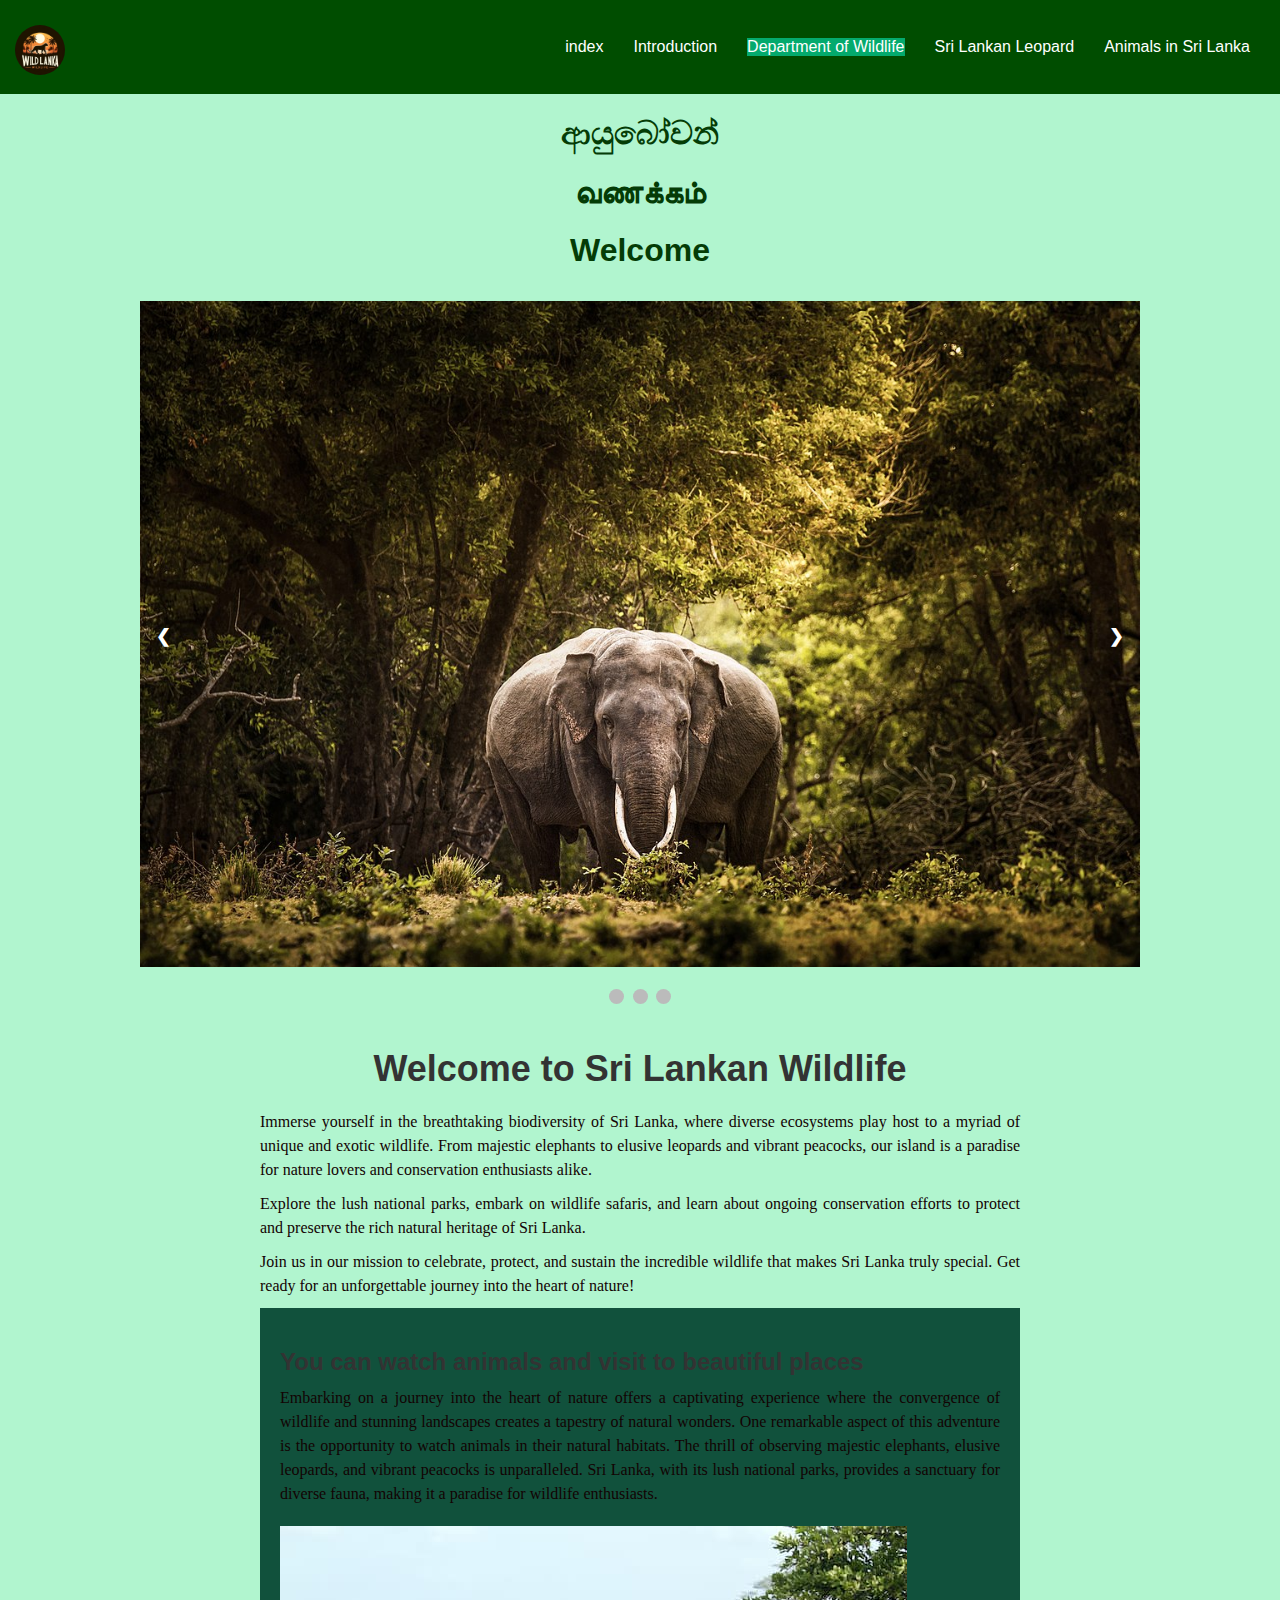
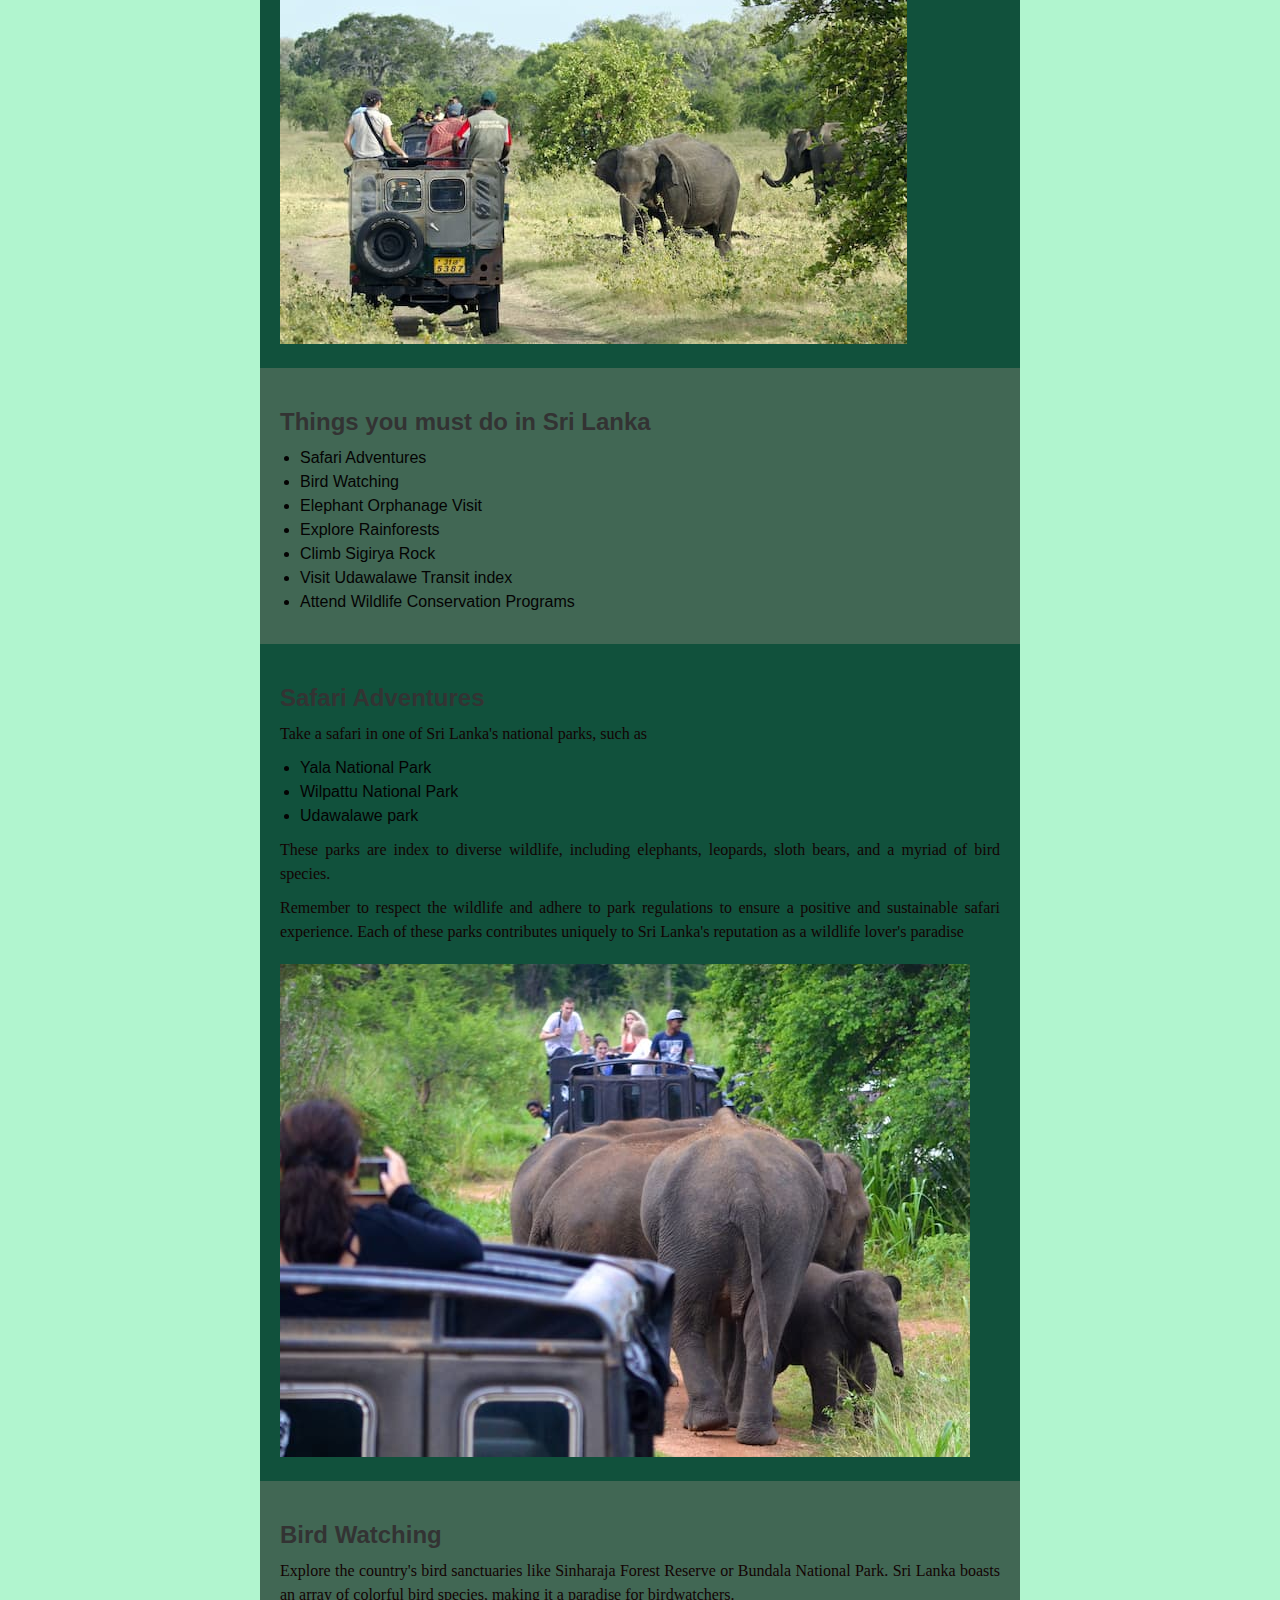
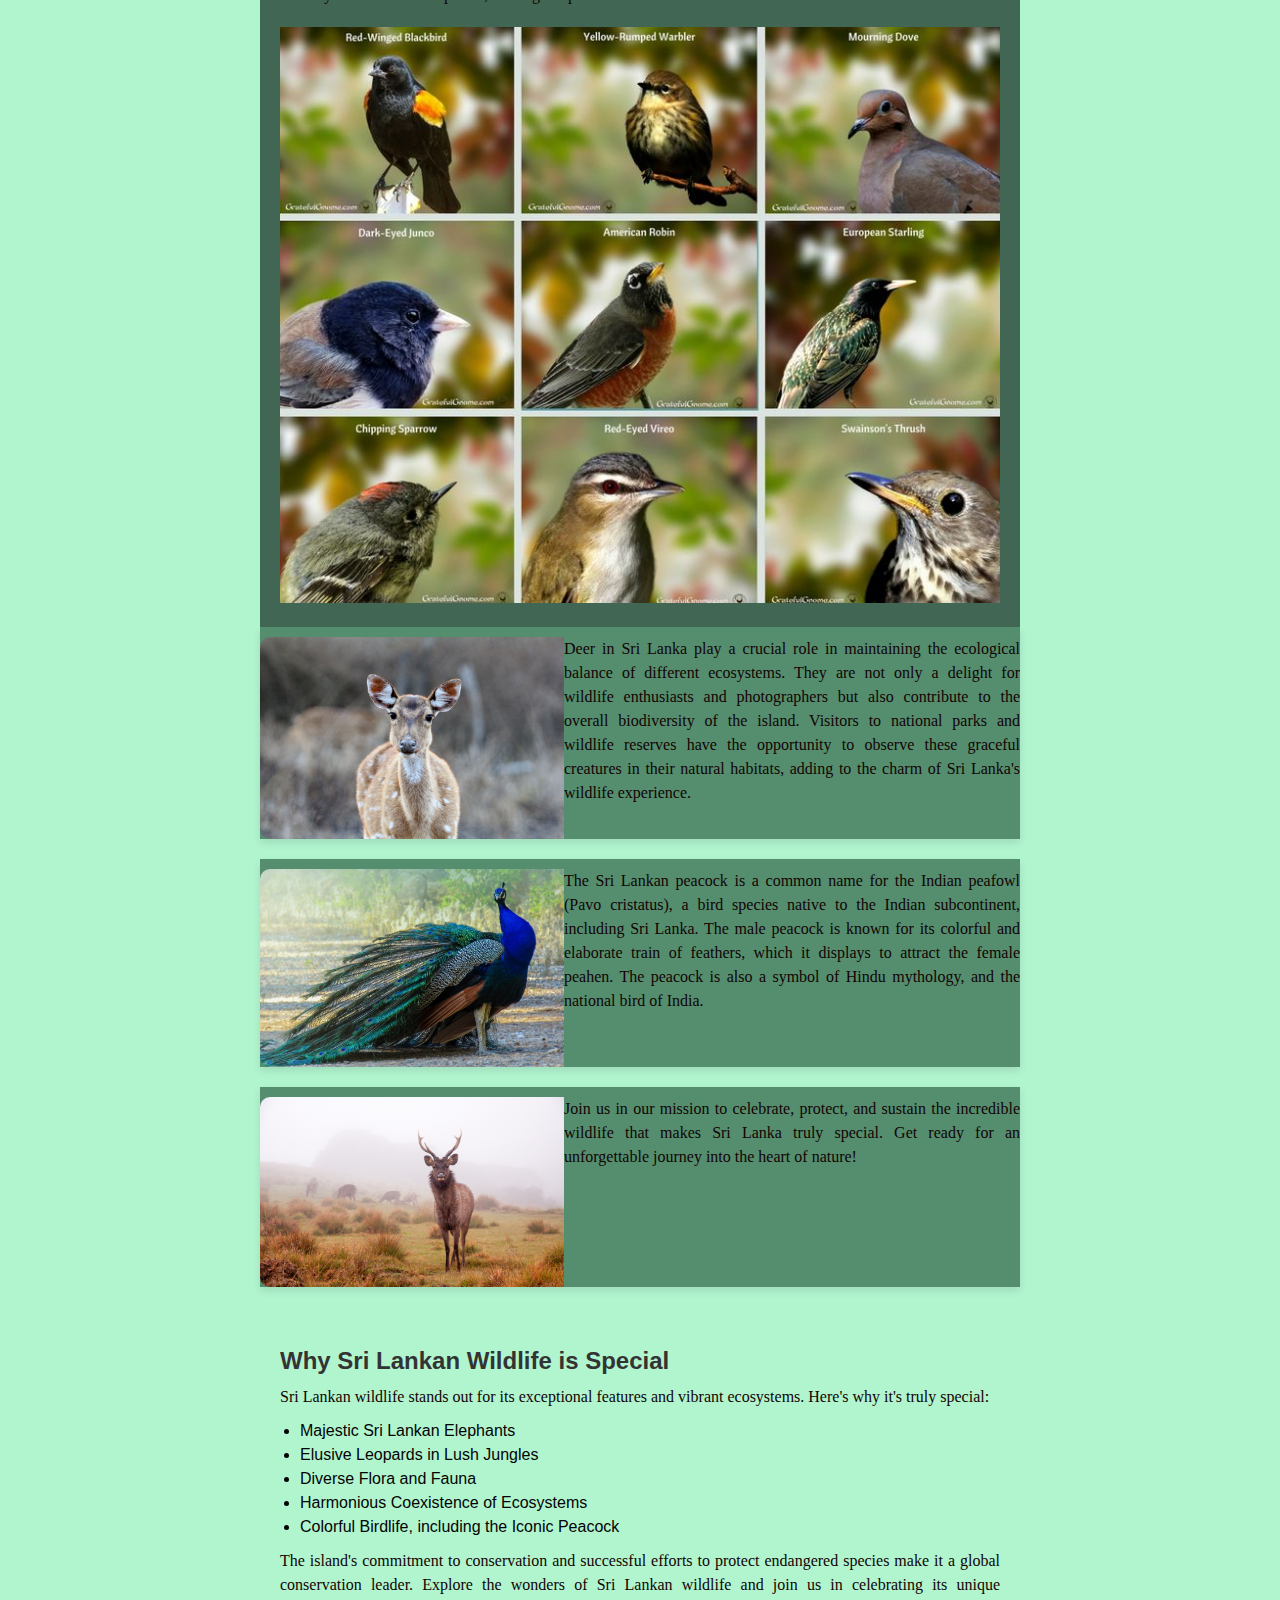
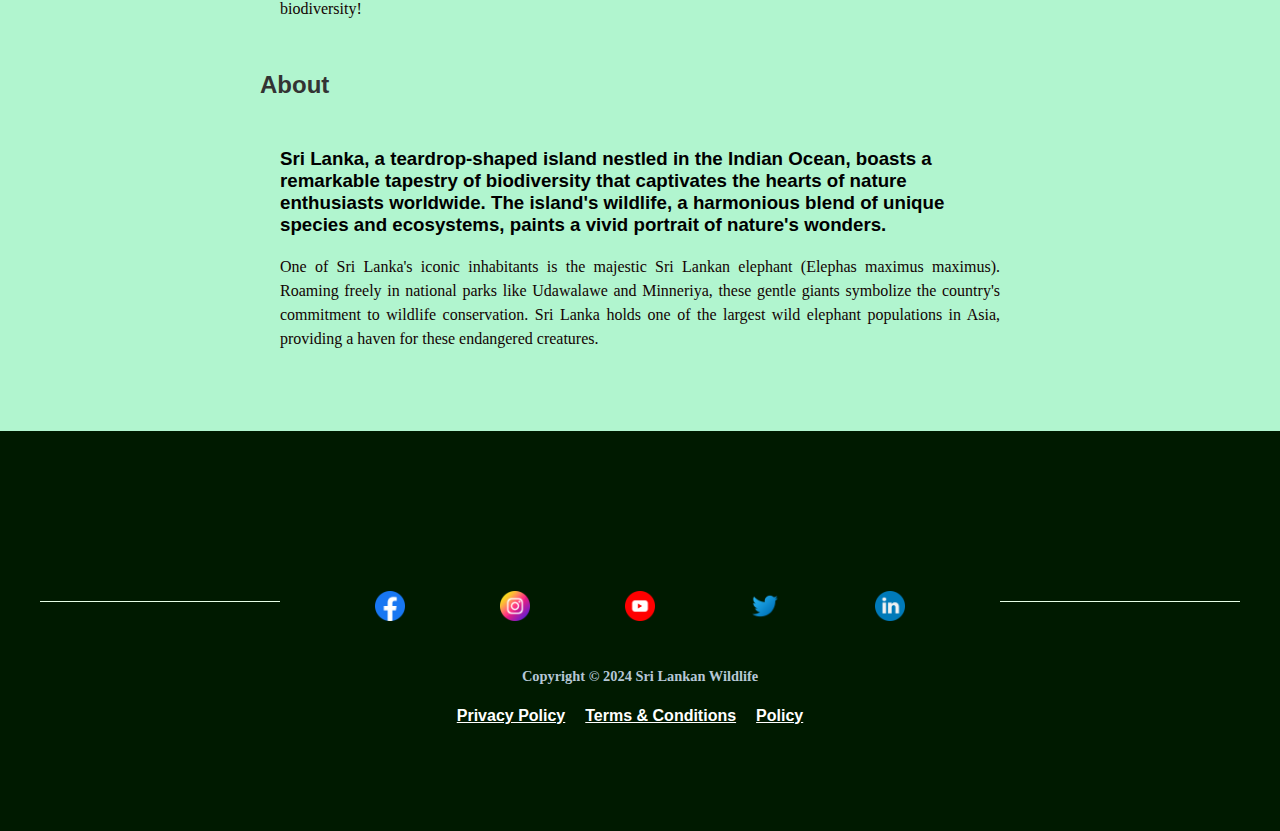
<file: index.html>
<!DOCTYPE html>
<html lang="en">

<head>
    <meta charset="UTF-8">
    <meta name="viewport" content="width=device-width, initial-scale=1.0">
    <link rel="stylesheet" href="styles.css">
    <link rel="stylesheet" href="./styles/footerstyles.css">
    <link rel="stylesheet" href="./styles/headerstyles.css">
    

    <title>Sri Lankan Wildlife</title>
    <link rel="icon" type="image/x-icon" href="images/logo.jpeg">
</head>

<body>
    <header>
        <div class="logo">
            <a href="index.html">
                <img id="logo" src="images/logo.jpeg" alt="Logo">
              </a>
            
        </div>
        <div class="menu-toggle" id="mobile-menu">
            <span class="bar"></span>
            <span class="bar"></span>
            <span class="bar"></span>
        </div>
        <nav class="navbar">
            <ul>
                <li><a href="index.html">index</a></li>
                <li><a href="intro.html">Introduction</a></li>
                <li class="active"><a href="dwc.html">Department of Wildlife</a></li>
                <li><a href="leopard.html">Sri Lankan Leopard</a></li>
                <li class="dropdown">
                    <a href="animals.html">Animals in Sri Lanka</a>
                    <div class="dropdown-menu">
                        <a href="animals.html">Animals in Sri Lanka</a>
                        <a href="yala.html">Yala National Park</a>
                        <a href="wilpattu.html">Wilpattu National Park</a>
                    </div>
                </li>
            </ul>
        </nav>
    </header>

    <div class="greeting">
        <h1>ආයුබෝවන්</h1>
        <h1>வணக்கம்</h1>
        <h1>Welcome</h1>
    </div>

    <!-- Slideshow container -->
    <div class="slideshow-container">

        <!-- Full-width images with number and caption text -->
        <div class="mySlides fade">
            <div class="Elephant"></div>
            <img src="images/Sri_Lankan_Elephant.jpg" style="width:100%" alt="">
            <div class="text"></div>
        </div>

        <div class="mySlides fade">
            <div class="Elephants"></div>
            <img src="images/elephant-herd-drinking-water_730x478-min.jpg" style="width:100%" alt="">
            <div class="text"></div>
        </div>

        <div class="mySlides fade">
            <div class="Leopard"></div>
            <img src="images/leopard-in-yala-national-park-sri-lanka.jpg" style="width:100%" alt="">
            <div class="text"></div>
        </div>

        <!-- Next and previous buttons -->
        <a class="prev" onclick="plusSlides(-1)">&#10094;</a>
        <a class="next" onclick="plusSlides(1)">&#10095;</a>
    </div>
    <br>

    <!-- The dots/circles -->
    <div style="text-align:center">
        <span class="dot" onclick="currentSlide(1)"></span>
        <span class="dot" onclick="currentSlide(2)"></span>
        <span class="dot" onclick="currentSlide(3)"></span>
    </div>

    <div class="container">
        <main>
            

            <div class="title-container">
                <h1 class="stylish-title">Welcome to Sri Lankan Wildlife</h1>
            </div>
            <p>
                Immerse yourself in the breathtaking biodiversity of Sri Lanka, where diverse ecosystems
                play host to a myriad of unique and exotic wildlife. From majestic elephants to elusive leopards
                and vibrant peacocks, our island is a paradise for nature lovers and conservation enthusiasts alike.
            </p>
            <p>
                Explore the lush national parks, embark on wildlife safaris, and learn about ongoing conservation
                efforts
                to protect and preserve the rich natural heritage of Sri Lanka.
            </p>
            <p>
                Join us in our mission to celebrate, protect, and sustain the incredible wildlife that makes Sri Lanka
                truly special. Get ready for an unforgettable journey into the heart of nature!
            </p>

            <div class="top-section">
                <h2>You can watch animals and visit to beautiful places</section>
                </h2>
                <p>Embarking on a journey into the heart of nature offers a captivating experience where the convergence
                    of wildlife and stunning landscapes creates a tapestry of natural wonders. One remarkable aspect of
                    this adventure is the opportunity to watch animals in their natural habitats. The thrill of
                    observing majestic elephants, elusive leopards, and vibrant peacocks is unparalleled. Sri Lanka,
                    with its lush national parks, provides a sanctuary for diverse fauna, making it a paradise for
                    wildlife enthusiasts.</p>
                <img src="images/Elephas-Minneriya-National-Park-Sri-Lanka.jpg">

            </div>

            <div class="bottom-section">
                <h2>Things you must do in Sri Lanka</h2>
                <ul class="bucket">
                    <li>Safari Adventures</li>
                    <li>Bird Watching</li>
                    <li>Elephant Orphanage Visit</li>
                    <li>Explore Rainforests</li>
                    <li>Climb Sigirya Rock</li>
                    <li>Visit Udawalawe Transit index</li>
                    <li>Attend Wildlife Conservation Programs</li>
                </ul>
            </div>

            <div class="top-section">
                <h2>Safari Adventures</h2>
                <p>Take a safari in one of Sri Lanka's national parks, such as
                <ul class="bucket">
                    <li>Yala National Park</li>
                    <li>Wilpattu National Park</li>
                    <li>Udawalawe park</li>
                </ul>
                <p>These parks are index to diverse wildlife, including elephants, leopards, sloth bears, and a myriad of
                    bird species.</p>
                <p>Remember to respect the wildlife and adhere to park regulations to ensure a positive and sustainable
                    safari experience. Each of these parks contributes uniquely to Sri Lanka's reputation as a wildlife
                    lover's paradise</p>
                <img src="images/habarana-hurulu_eco-park_sri-lanka_elephant-safari_19.jpg">
            </div>

            <div class="bottom-section">
                <h2>Bird Watching</h2>
                <p>Explore the country's bird sanctuaries like Sinharaja Forest Reserve or Bundala National Park. Sri
                    Lanka boasts an array of colorful bird species, making it a paradise for birdwatchers.</p>
                <img src="images/87823bdd3ee0aecec300d441550d6ad9--common-birds-north-america (1).jpg">
            </div>

            <div class="card">
                <img src="images/innocentdeer.jpg" alt="Sri Lankan Deer">
                <p>
                    Deer in Sri Lanka play a crucial role in maintaining the ecological balance of different ecosystems.
                    They are not only a delight for wildlife enthusiasts and photographers but also contribute to the
                    overall biodiversity of the island. Visitors to national parks and wildlife reserves have the
                    opportunity to observe these graceful creatures in their natural habitats, adding to the charm of
                    Sri Lanka's wildlife experience.
                </p>
            </div>




            <div class="card">
                <img src="images/peacock.jpg" alt="National Park">
                <p>
                    The Sri Lankan peacock is a common name for the Indian peafowl (Pavo cristatus), a bird species
                    native to the Indian subcontinent, including Sri Lanka. The male peacock is known for its colorful
                    and elaborate train of feathers, which it displays to attract the female peahen.
                    The peacock is also a symbol of Hindu mythology, and the national bird of India.
                </p>
            </div>


            <div class="card">
                <img src="images/hortmoose.png" alt="Wildlife Conservation">
                <p>
                    Join us in our mission to celebrate, protect, and sustain the incredible wildlife that makes Sri
                    Lanka
                    truly special. Get ready for an unforgettable journey into the heart of nature!
                </p>
            </div>



            <div class="card-content">
                <h2>Why Sri Lankan Wildlife is Special</h2>
                <p>
                    Sri Lankan wildlife stands out for its exceptional features and vibrant ecosystems. Here's why it's
                    truly special:
                </p>
                <ul class="bucket">
                    <li>Majestic Sri Lankan Elephants</li>
                    <li>Elusive Leopards in Lush Jungles</li>
                    <li>Diverse Flora and Fauna</li>
                    <li>Harmonious Coexistence of Ecosystems</li>
                    <li>Colorful Birdlife, including the Iconic Peacock</li>
                </ul>
                <p>
                    The island's commitment to conservation and successful efforts to protect endangered species make it
                    a global conservation leader.
                    Explore the wonders of Sri Lankan wildlife and join us in celebrating its unique biodiversity!
                </p>
            </div>

            <!--about start -->
            <section id="about" class="about">
                <div class="section-heading text-center">
                    <h2>About</h2>
                </div>
                <div class="container">
                    <div class="about-content">
                        <div class="row">
                            <div class="col-sm-6">
                                <div class="single-about-txt">
                                    <h3>
                                        Sri Lanka, a teardrop-shaped island nestled in the Indian Ocean, boasts a
                                        remarkable tapestry of biodiversity that captivates the hearts of nature
                                        enthusiasts worldwide. The island's wildlife, a harmonious blend of unique
                                        species and ecosystems, paints a vivid portrait of nature's wonders.
                                    </h3>
                                    <p>
                                        One of Sri Lanka's iconic inhabitants is the majestic Sri Lankan elephant
                                        (Elephas maximus maximus). Roaming freely in national parks like Udawalawe and
                                        Minneriya, these gentle giants symbolize the country's commitment to wildlife
                                        conservation. Sri Lanka holds one of the largest wild elephant populations in
                                        Asia, providing a haven for these endangered creatures.
                                    </p>
                                </div>
                            </div>

                        </div>
                    </div>
                </div>
            </section>
        </main>
    </div>


    <footer class="footer">
        <div class="footer-container social-media-links">
            <ul>
                <li><a href="https://www.facebook.com/login/"><img src="socialmedia/facebook.png" alt="facebook"></a>
                </li>
                <li><a href="https://www.instagram.com/"><img src="socialmedia/instagram.png" alt="instagram"></a></li>
                <li><a href="https://www.youtube.com/"><img src="socialmedia/youtube.png" alt="youtube"></a></li>
                <li><a href="https://twitter.com/i/flow/login"><img src="socialmedia/twitter.png" alt="twitter"></a>
                </li>
                <li><a href="https://www.linkedin.com/index"><img src="socialmedia/linkedin.png" alt="linkedin"></a></li>
            </ul>
        </div><!-- .container social-media-links -->
        <div class="copyright">
            <a link rel="icon" type="image/x-icon" href="images/logo.jpeg"></a>
            <p>Copyright © 2024 Sri Lankan Wildlife</p>
            <ul>
                <li><a href="privacypolicy.html">Privacy Policy</a></li>
                <li><a href="conditions.html">Terms & Conditions</a></li>
                <li><a href="policy.html">Policy</a></li>
            </ul>
        </div>
    </footer>
    <script src="script.js"></script>
    <script src="./scripts/headerscript.js"></script>
    
</body>

</html>
</file>
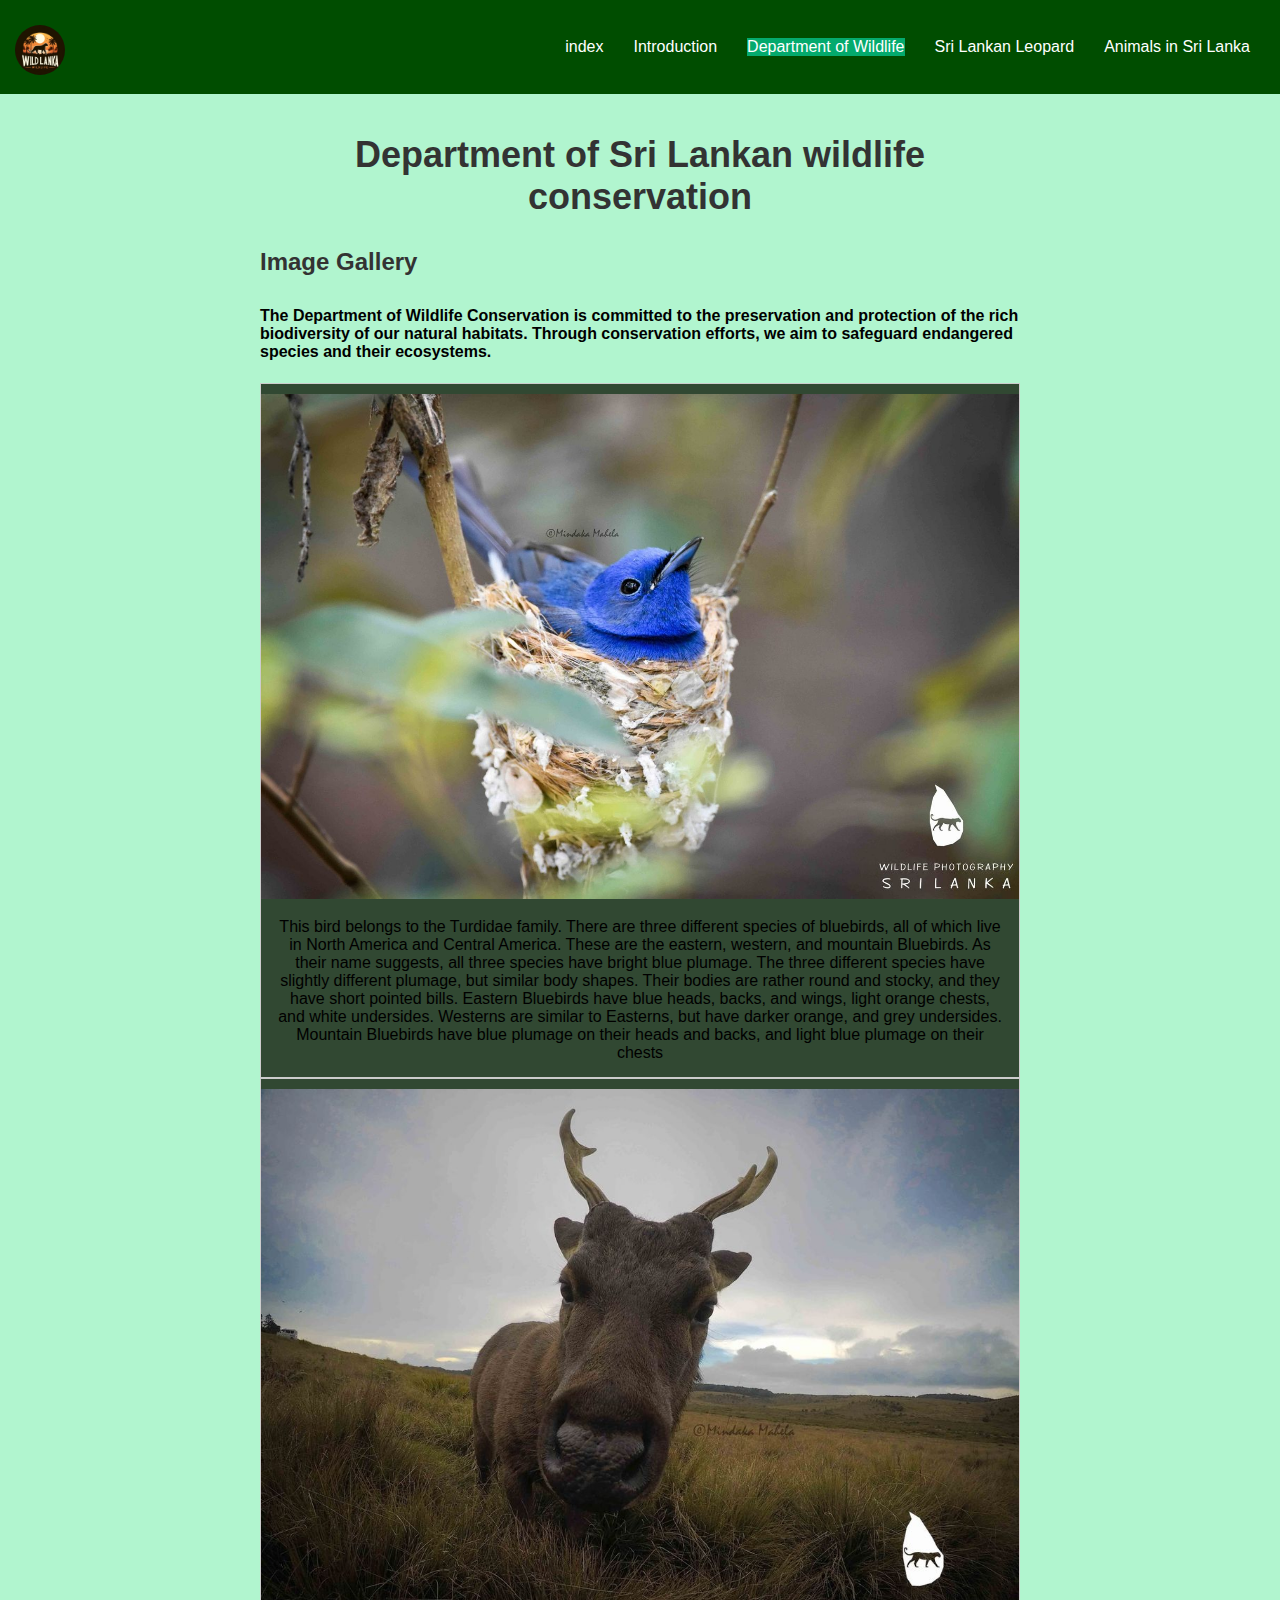
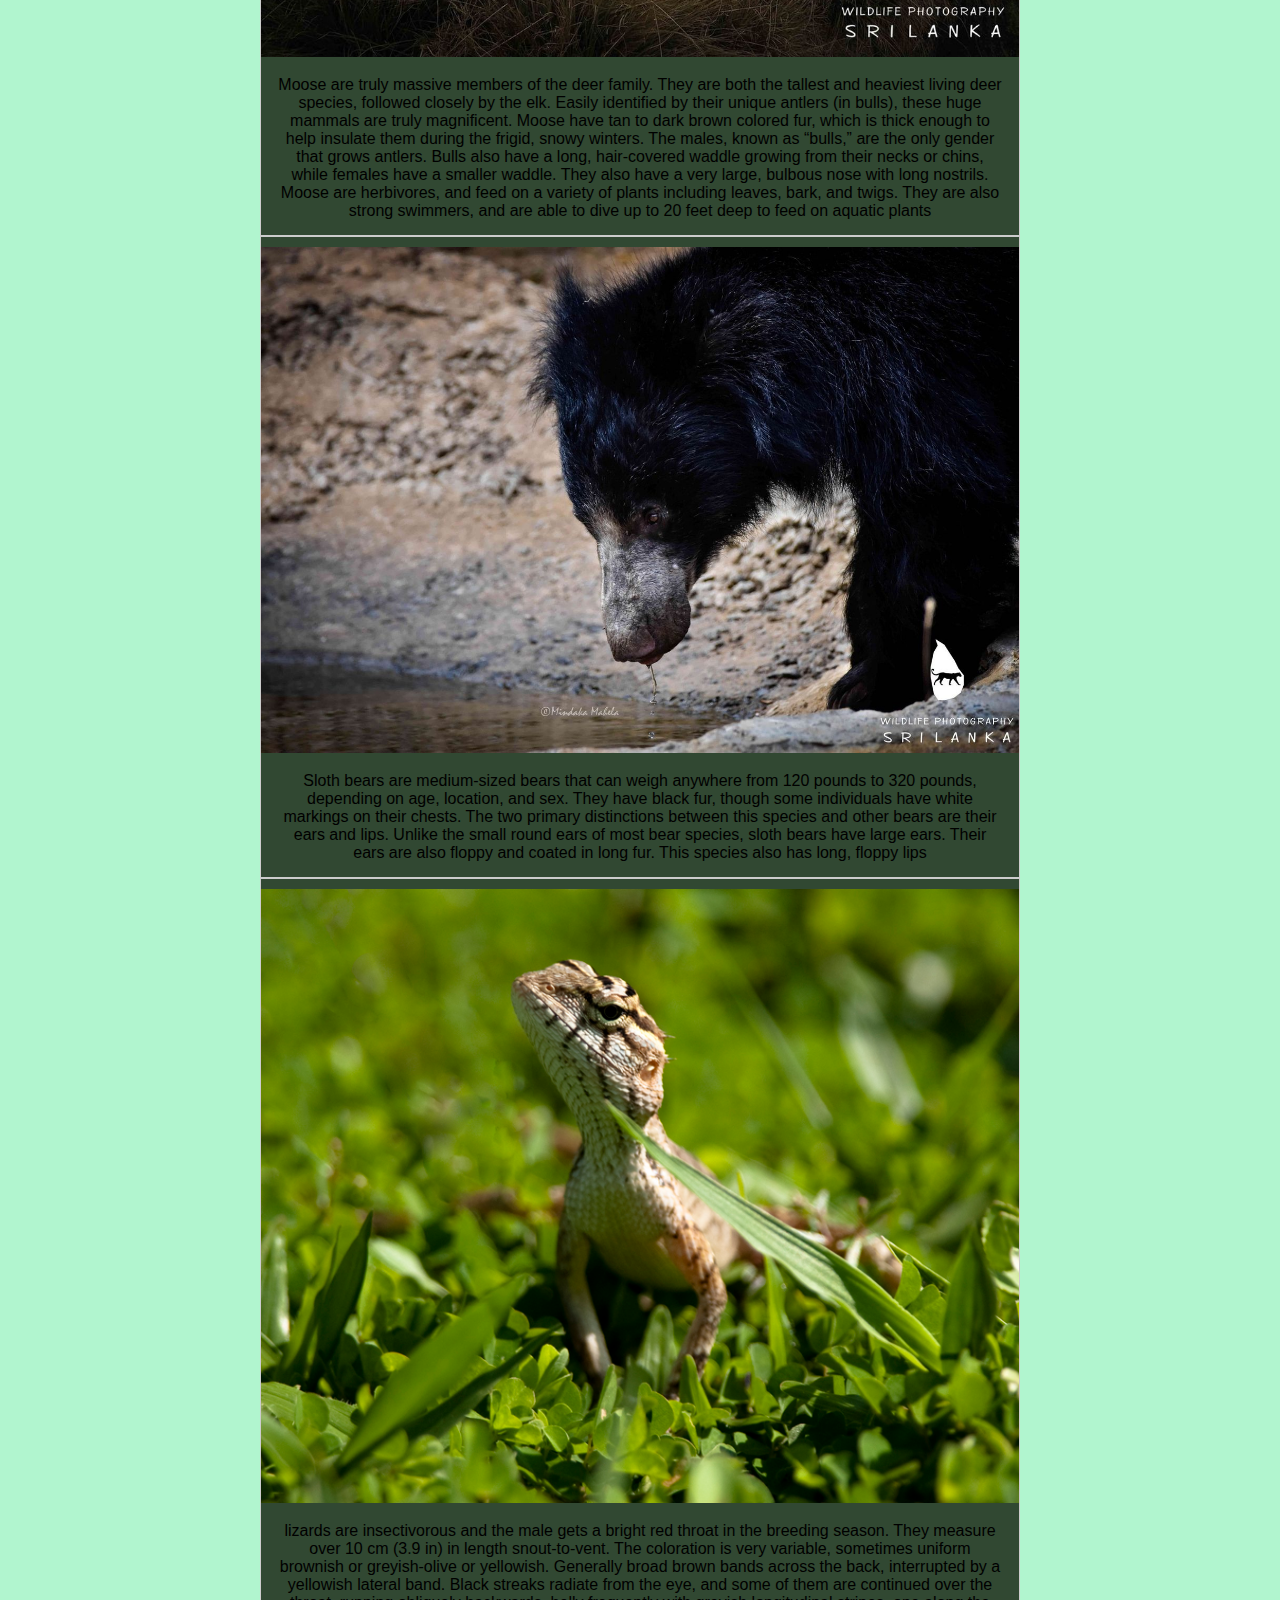
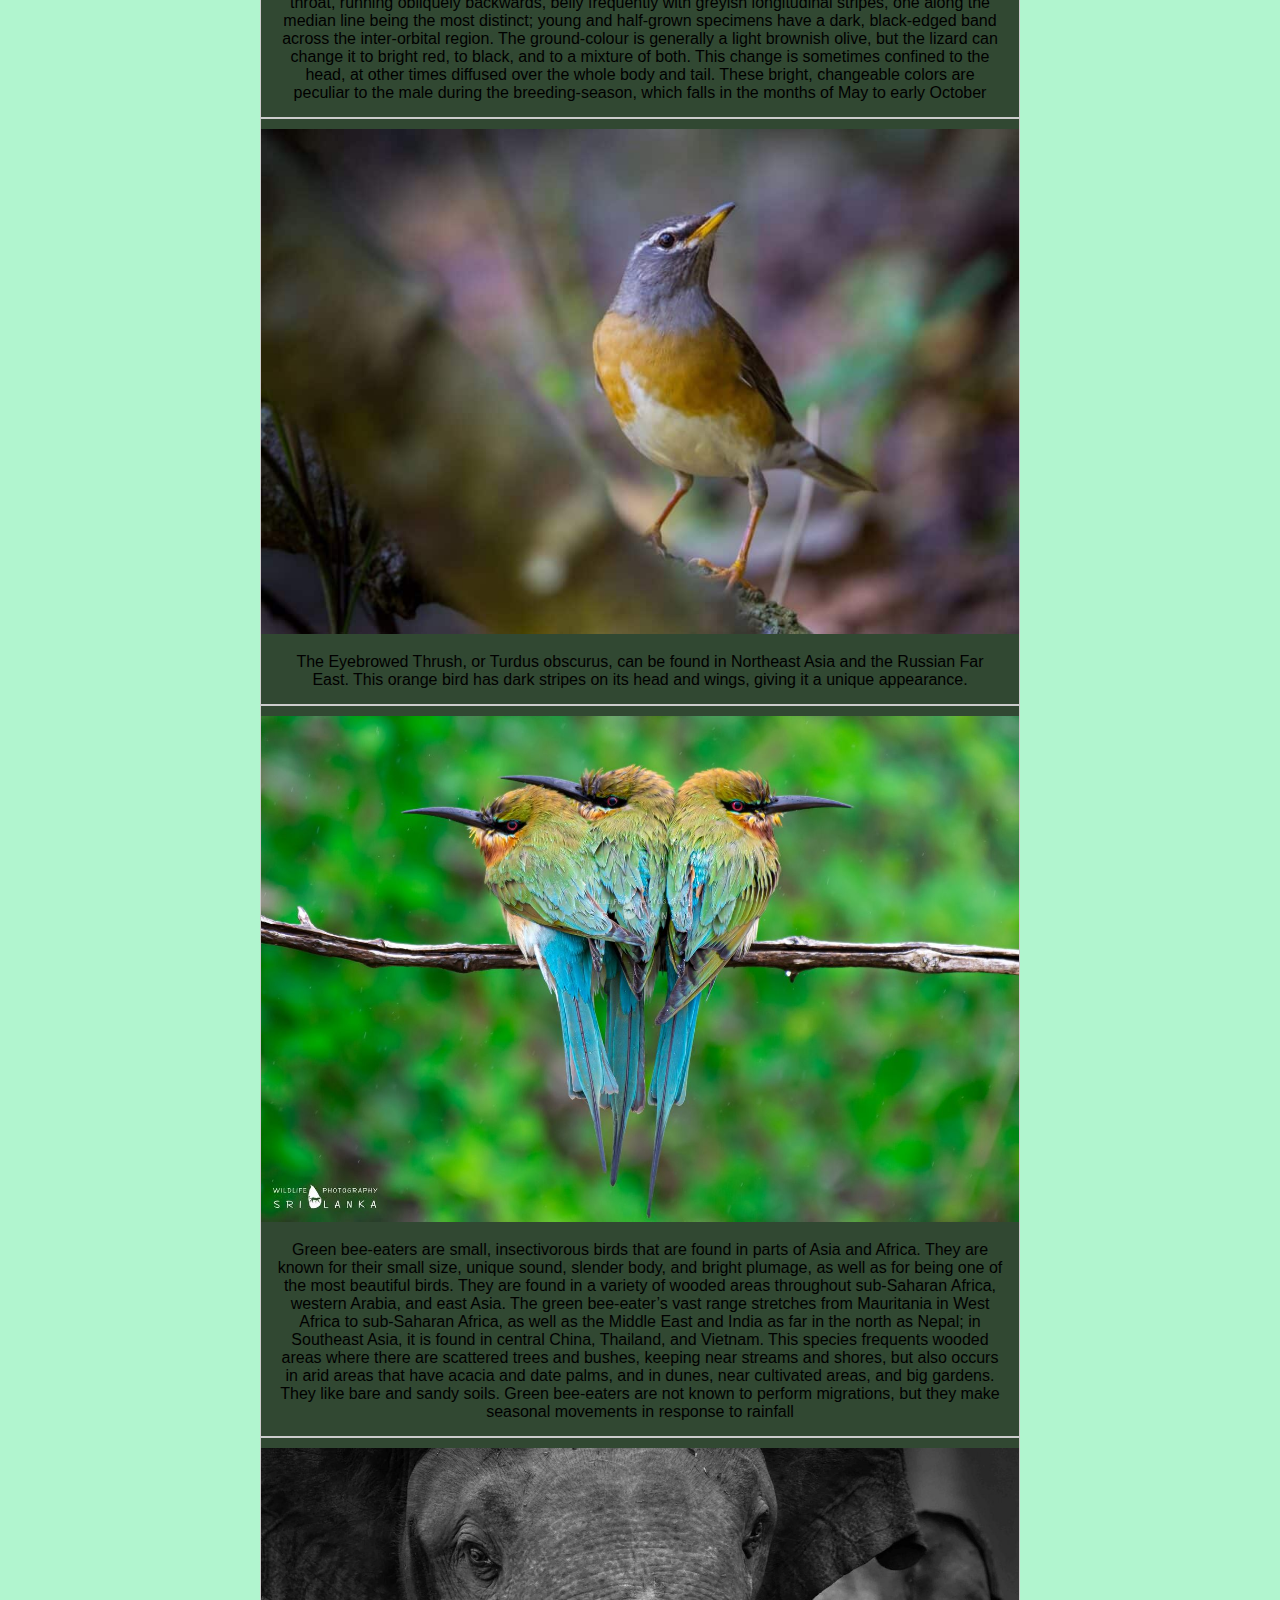
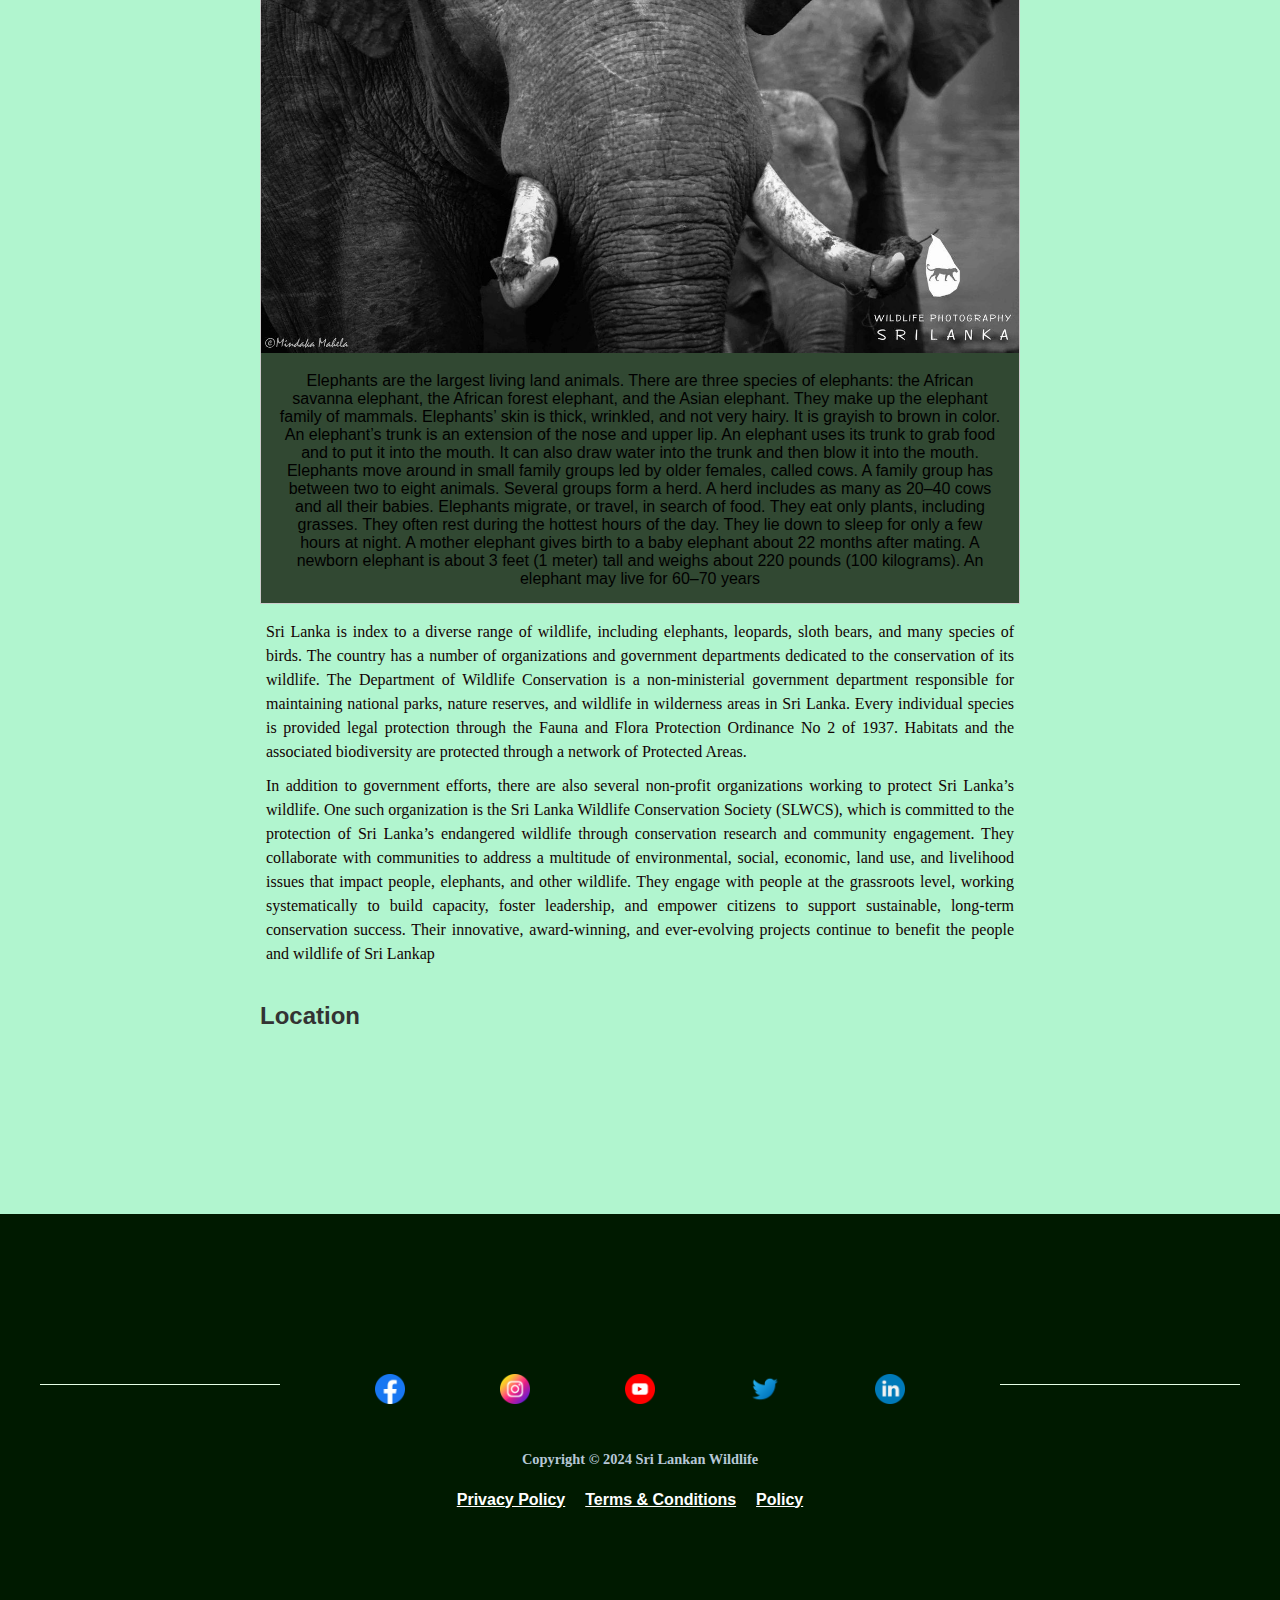
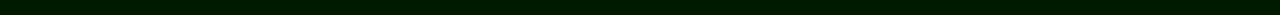
<file: dwc.html>
<!DOCTYPE html>
<html lang="en">

<head>
  <meta charset="UTF-8">
  <meta name="viewport" content="width=device-width, initial-scale=1.0">
  <link rel="stylesheet" href="styles.css">
  <link rel="stylesheet" href="./styles/footerstyles.css">
  <link rel="stylesheet" href="./styles/headerstyles.css">
  <title>Sri Lankan Wildlife</title>
  <link rel="icon" type="image/x-icon" href="/images/logo.jpeg">
</head>

<body>
  <header>
    <div class="logo">
      <a href="index.html">
        <img id="logo" src="images/logo.jpeg" alt="Logo">
      </a>
    </div>
    <div class="menu-toggle" id="mobile-menu">
      <span class="bar"></span>
      <span class="bar"></span>
      <span class="bar"></span>
    </div>
    <nav class="navbar">
      <ul>
        <li><a href="index.html">index</a></li>
        <li><a href="intro.html">Introduction</a></li>
        <li class="active"><a href="dwc.html">Department of Wildlife</a></li>
        <li><a href="leopard.html">Sri Lankan Leopard</a></li>
        <li class="dropdown">
          <a href="animals.html">Animals in Sri Lanka</a>
          <div class="dropdown-menu">
            <a href="animals.html">Animals in Sri Lanka</a>
            <a href="yala.html">Yala National Park</a>
            <a href="wilpattu.html">Wilpattu National Park</a>
          </div>
        </li>
      </ul>
    </nav>
  </header>

  <div class="container">
    <h1>Department of Sri Lankan wildlife conservation</h1>


    <h2>Image Gallery</h2>

    <h4>The Department of Wildlife Conservation is committed to the preservation and protection of the rich biodiversity
      of our natural habitats. Through conservation efforts, we aim to safeguard endangered species and their
      ecosystems.</h4>

    <div class="responsive">
      <div class="gallery">
        <a target="_blank" href="img_5terre.jpg">
          <img src="images/65297782_2981152442110457_5653792814132101120_n.jpg" alt="Protected Area 1">
        </a>
        <div class="desc">This bird belongs to the Turdidae family. There are three different species of bluebirds, all
          of which live in North America and Central America. These are the eastern, western, and mountain Bluebirds. As
          their name suggests, all three species have bright blue plumage. The three different species have slightly
          different plumage, but similar body shapes. Their bodies are rather round and stocky, and they have short
          pointed bills. Eastern Bluebirds have blue heads, backs, and wings, light orange chests, and white undersides.
          Westerns are similar to Easterns, but have darker orange, and grey undersides. Mountain Bluebirds have blue
          plumage on their heads and backs, and light blue plumage on their chests</div>
      </div>
    </div>


    <div class="responsive">
      <div class="gallery">
        <a target="_blank" href="img_forest.jpg">
          <img src="images/65686079_2985329315026103_8915978160873406464_n.jpg" alt="Protected Area 2">
        </a>
        <div class="desc">Moose are truly massive members of the deer family. They are both the tallest and heaviest
          living deer species, followed closely by the elk. Easily identified by their unique antlers (in bulls), these
          huge mammals are truly magnificent. Moose have tan to dark brown colored fur, which is thick enough to help
          insulate them during the frigid, snowy winters. The males, known as “bulls,” are the only gender that grows
          antlers. Bulls also have a long, hair-covered waddle growing from their necks or chins, while females have a
          smaller waddle. They also have a very large, bulbous nose with long nostrils. Moose are herbivores, and feed
          on a variety of plants including leaves, bark, and twigs. They are also strong swimmers, and are able to dive
          up to 20 feet deep to feed on aquatic plants</div>
      </div>
    </div>

    <div class="responsive">
      <div class="gallery">
        <a target="_blank" href="img_lights.jpg">
          <img src="images/66057673_2990810491144652_3166340226658336768_n.jpg" alt="Protected Area 3">
        </a>
        <div class="desc">Sloth bears are medium-sized bears that can weigh anywhere from 120 pounds to 320 pounds,
          depending on age, location, and sex. They have black fur, though some individuals have white markings on their
          chests. The two primary distinctions between this species and other bears are their ears and lips. Unlike the
          small round ears of most bear species, sloth bears have large ears. Their ears are also floppy and coated in
          long fur. This species also has long, floppy lips</div>
      </div>
    </div>

    <div class="responsive">
      <div class="gallery">
        <a target="_blank" href="img_mountains.jpg">
          <img src="images/Pic83.jpg" alt="Protected Area 4">
        </a>
        <div class="desc"> lizards are insectivorous and the male gets a bright red throat in the breeding season. They
          measure over 10 cm (3.9 in) in length snout-to-vent. The coloration is very variable, sometimes uniform
          brownish or greyish-olive or yellowish. Generally broad brown bands across the back, interrupted by a
          yellowish lateral band. Black streaks radiate from the eye, and some of them are continued over the throat,
          running obliquely backwards, belly frequently with greyish longitudinal stripes, one along the median line
          being the most distinct; young and half-grown specimens have a dark, black-edged band across the inter-orbital
          region. The ground-colour is generally a light brownish olive, but the lizard can change it to bright red, to
          black, and to a mixture of both. This change is sometimes confined to the head, at other times diffused over
          the whole body and tail. These bright, changeable colors are peculiar to the male during the breeding-season,
          which falls in the months of May to early October</div>
      </div>
    </div>

    <div class="responsive">
      <div class="gallery">
        <a target="_blank" href="img_lights.jpg">
          <img src="images/27-eyebrowed-thrush-1024x683.jpg" alt="Protected Area 5">
        </a>
        <div class="desc">The Eyebrowed Thrush, or Turdus obscurus, can be found in Northeast Asia and the Russian Far
          East. This orange bird has dark stripes on its head and wings, giving it a unique appearance.</div>
      </div>
    </div>

    <div class="responsive">
      <div class="gallery">
        <a target="_blank" href="img_lights.jpg">
          <img src="images/271662402_3941479779411047_2850863390331280745_n.jpg" alt="Protected Area 6">
        </a>
        <div class="desc"> Green bee-eaters are small, insectivorous birds that are found in parts of Asia and Africa.
          They are known for their small size, unique sound, slender body, and bright plumage, as well as for being one
          of the most beautiful birds. They are found in a variety of wooded areas throughout sub-Saharan Africa,
          western Arabia, and east Asia. The green bee-eater’s vast range stretches from Mauritania in West Africa to
          sub-Saharan Africa, as well as the Middle East and India as far in the north as Nepal; in Southeast Asia, it
          is found in central China, Thailand, and Vietnam. This species frequents wooded areas where there are
          scattered trees and bushes, keeping near streams and shores, but also occurs in arid areas that have acacia
          and date palms, and in dunes, near cultivated areas, and big gardens. They like bare and sandy soils. Green
          bee-eaters are not known to perform migrations, but they make seasonal movements in response to rainfall</div>
      </div>
    </div>

    <div class="responsive">
      <div class="gallery">
        <a target="_blank" href="img_lights.jpg">
          <img src="images/64570975_2977065395852495_6694360246313287680_n.jpg" alt="Protected Area 7">
        </a>
        <div class="desc">Elephants are the largest living land animals. There are three species of elephants: the
          African savanna elephant, the African forest elephant, and the Asian elephant. They make up the elephant
          family of mammals. Elephants’ skin is thick, wrinkled, and not very hairy. It is grayish to brown in color. An
          elephant’s trunk is an extension of the nose and upper lip. An elephant uses its trunk to grab food and to put
          it into the mouth. It can also draw water into the trunk and then blow it into the mouth. Elephants move
          around in small family groups led by older females, called cows. A family group has between two to eight
          animals. Several groups form a herd. A herd includes as many as 20–40 cows and all their babies. Elephants
          migrate, or travel, in search of food. They eat only plants, including grasses. They often rest during the
          hottest hours of the day. They lie down to sleep for only a few hours at night. A mother elephant gives birth
          to a baby elephant about 22 months after mating. A newborn elephant is about 3 feet (1 meter) tall and weighs
          about 220 pounds (100 kilograms). An elephant may live for 60–70 years</div>
      </div>
    </div>

    <div class="clearfix"></div>

    <div style="padding:6px;">
      <p>Sri Lanka is index to a diverse range of wildlife, including elephants, leopards, sloth bears, and many species
        of birds. The country has a number of organizations and government departments dedicated to the conservation of
        its wildlife. The Department of Wildlife Conservation is a non-ministerial government department responsible for
        maintaining national parks, nature reserves, and wildlife in wilderness areas in Sri Lanka. Every individual
        species is provided legal protection through the Fauna and Flora Protection Ordinance No 2 of 1937. Habitats and
        the associated biodiversity are protected through a network of Protected Areas.</p>

      <p>In addition to government efforts, there are also several non-profit organizations working to protect Sri
        Lanka’s wildlife. One such organization is the Sri Lanka Wildlife Conservation Society (SLWCS), which is
        committed to the protection of Sri Lanka’s endangered wildlife through conservation research and community
        engagement. They collaborate with communities to address a multitude of environmental, social, economic, land
        use, and livelihood issues that impact people, elephants, and other wildlife. They engage with people at the
        grassroots level, working systematically to build capacity, foster leadership, and empower citizens to support
        sustainable, long-term conservation success. Their innovative, award-winning, and ever-evolving projects
        continue to benefit the people and wildlife of Sri Lankap</p>
    </div>

    <h2>Location</h2>
    <div id="map">
      <iframe width="100%" height="100%" frameborder="0" style="border:0"
        src="https://www.google.com/maps/embed?pb=!1m18!1m12!1m3!1d3960.945702755644!2d79.91723077483815!3d6.897098018709464!2m3!1f0!2f0!3f0!3m2!1i1024!2i768!4f13.1!3m3!1m2!1s0x3ae250aa85489b1f%3A0xd8773339b6b43dbb!2sDepartment%20of%20Wildlife%20Conservation!5e0!3m2!1sen!2slk!4v1705415511956!5m2!1sen!2slk"
        allowfullscreen="" loading="lazy" referrerpolicy="no-referrer-when-downgrade">
      </iframe>
    </div>
    </section>
  </div>

  <footer class="footer">
    <div class="footer-container social-media-links">
      <ul>
        <li><a href="https://www.facebook.com/login/"><img src="socialmedia/facebook.png" alt="facebook"></a>
        </li>
        <li><a href="https://www.instagram.com/"><img src="socialmedia/instagram.png" alt="instagram"></a></li>
        <li><a href="https://www.youtube.com/"><img src="socialmedia/youtube.png" alt="youtube"></a></li>
        <li><a href="https://twitter.com/i/flow/login"><img src="socialmedia/twitter.png" alt="twitter"></a>
        </li>
        <li><a href="https://www.linkedin.com/index"><img src="socialmedia/linkedin.png" alt="linkedin"></a></li>
      </ul>
    </div><!-- .container social-media-links -->
    <div class="copyright">
      <a link rel="icon" type="image/x-icon" href="images/logo.jpeg"></a>
      <p>Copyright © 2024 Sri Lankan Wildlife</p>
      <ul>
        <li><a href="privacypolicy.html">Privacy Policy</a></li>
        <li><a href="conditions.html">Terms & Conditions</a></li>
        <li><a href="policy.html">Policy</a></li>
      </ul>
    </div>
  </footer>

  <script src="script.js"></script>
  <script src="./scripts/headerscript.js"></script>
</body>

</html>
</file>
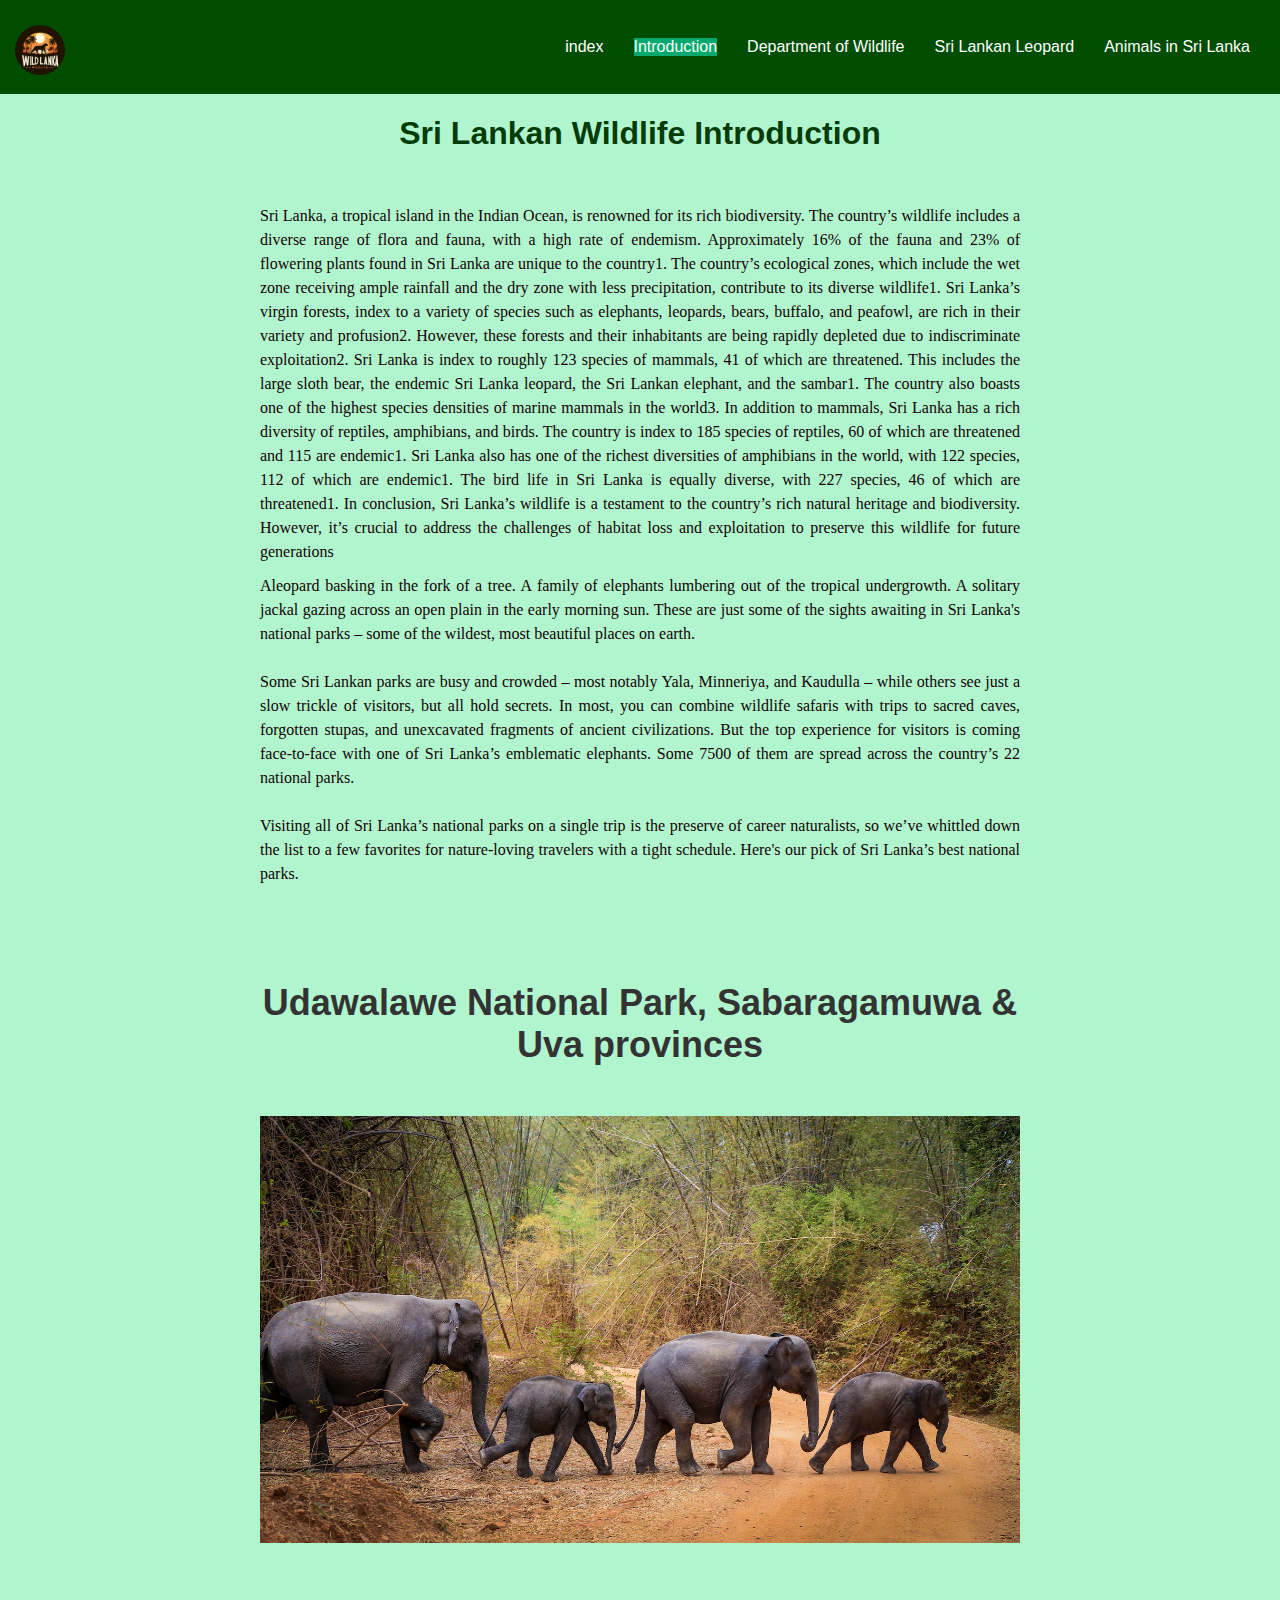
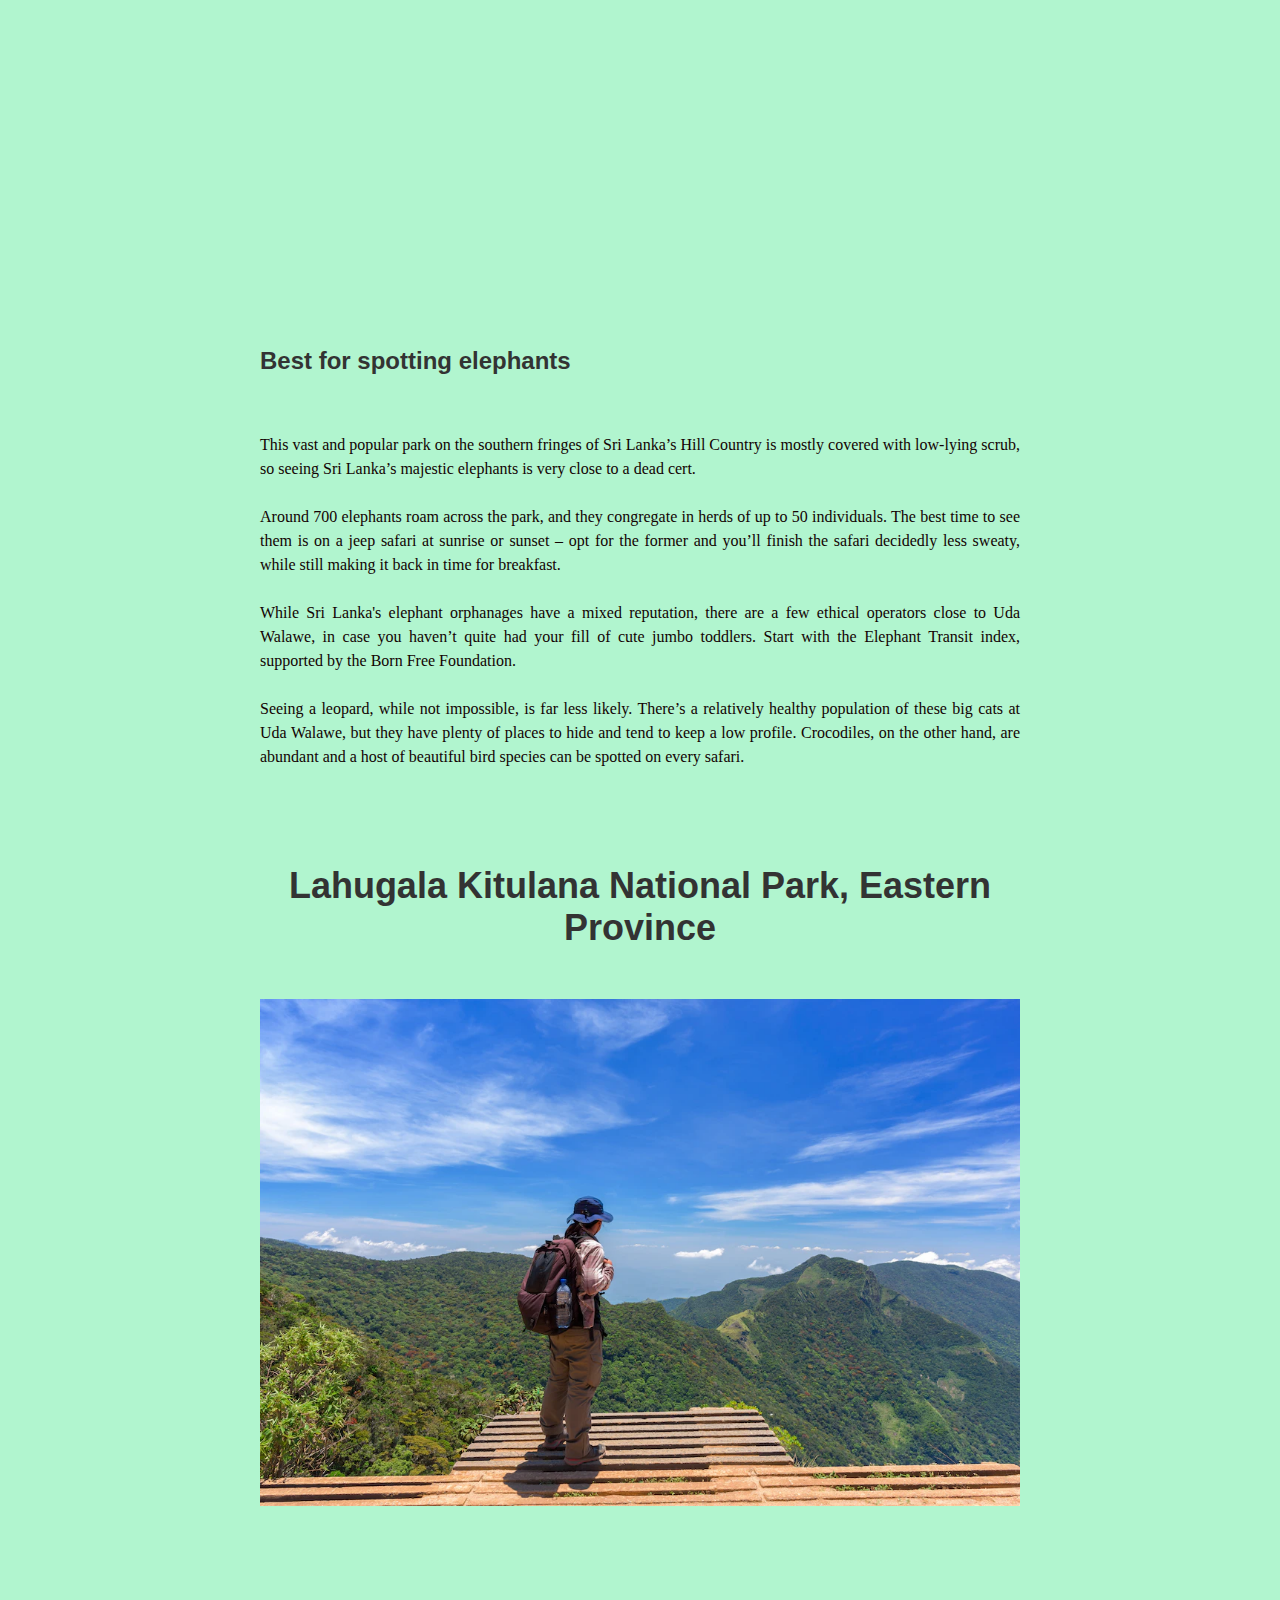
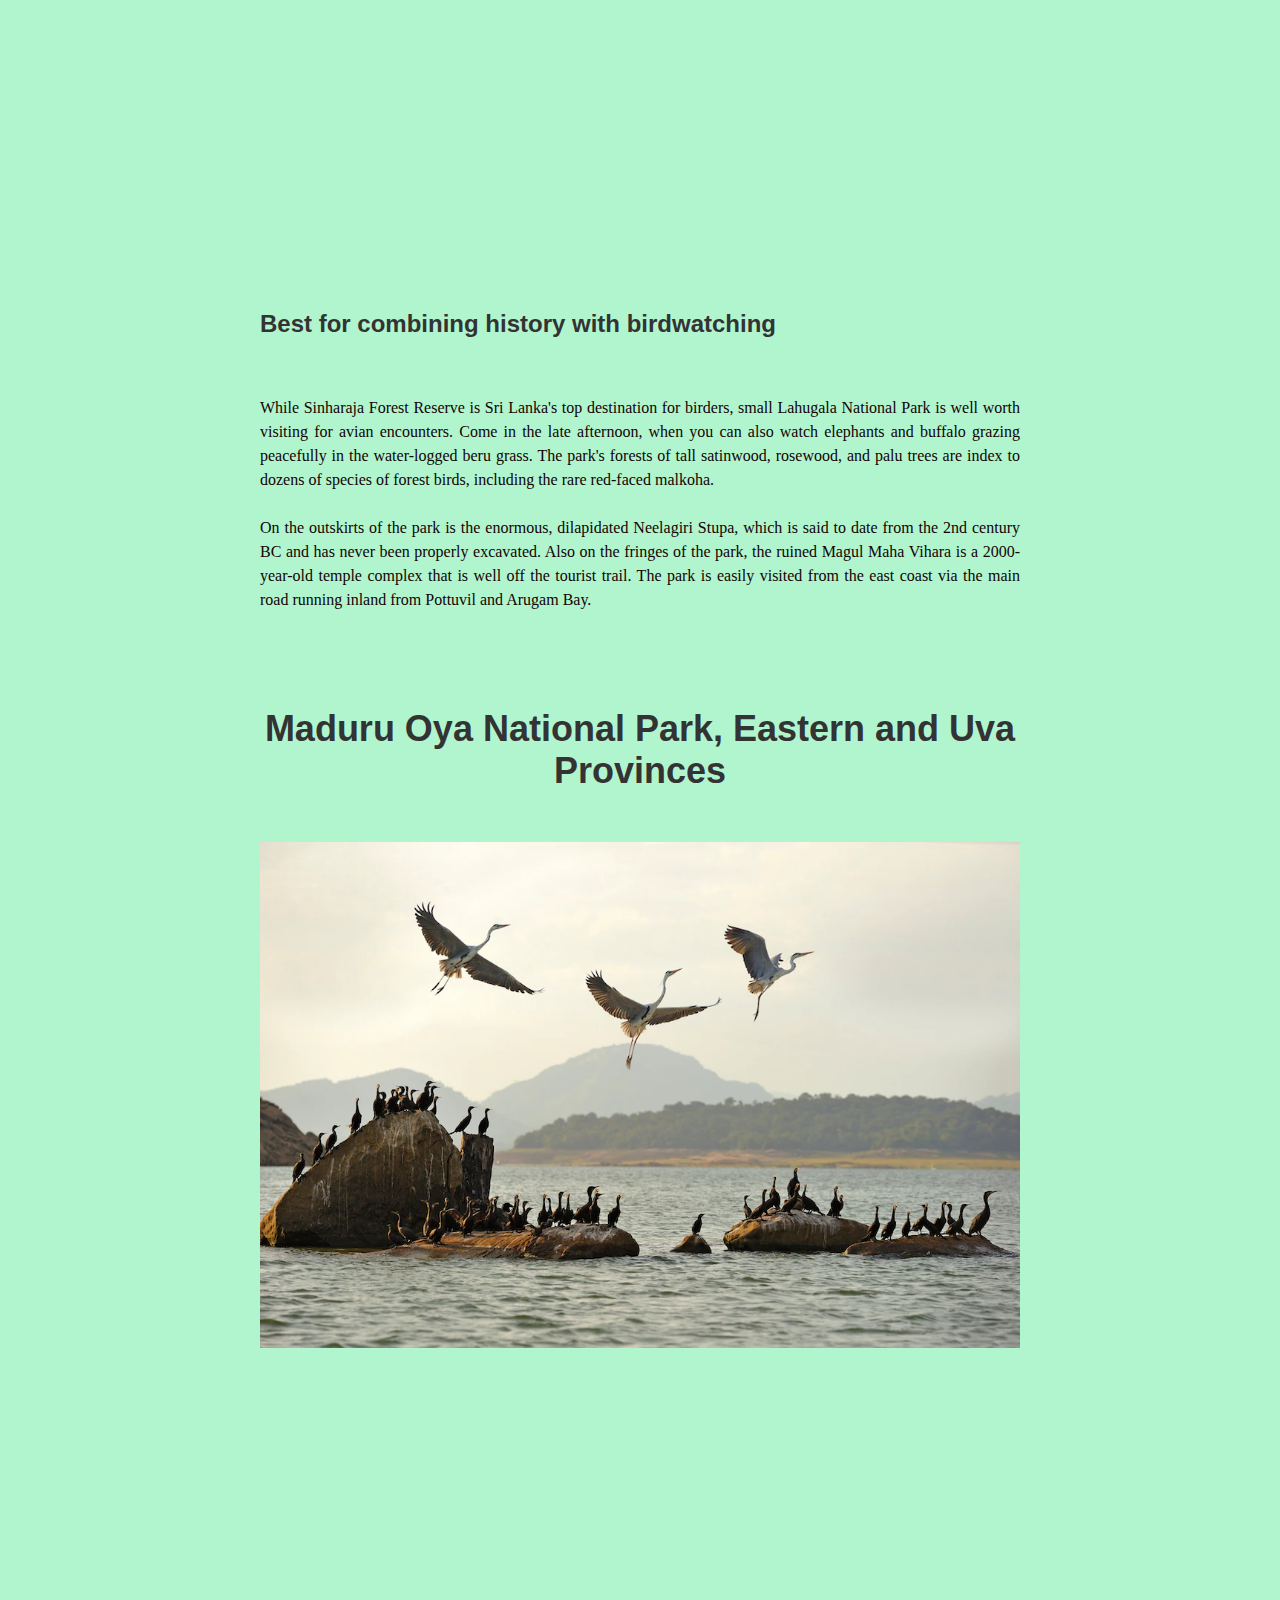
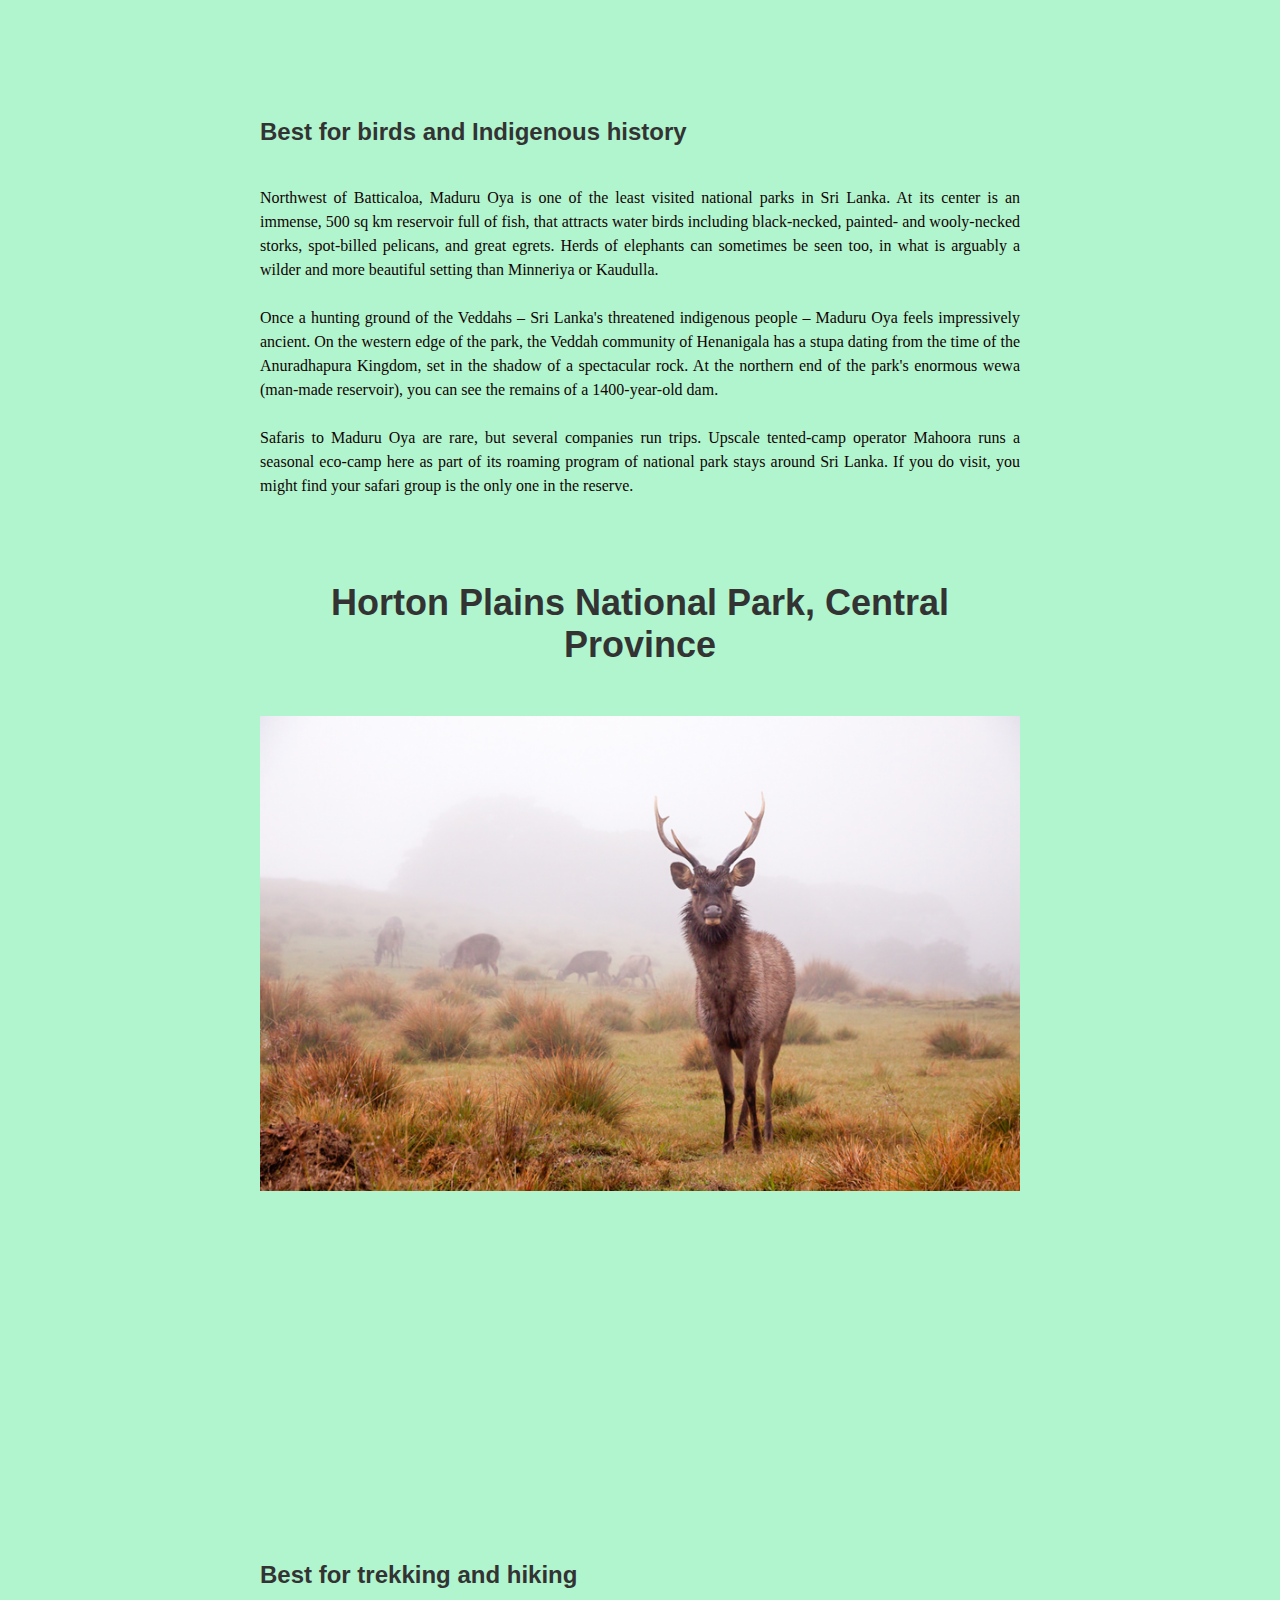
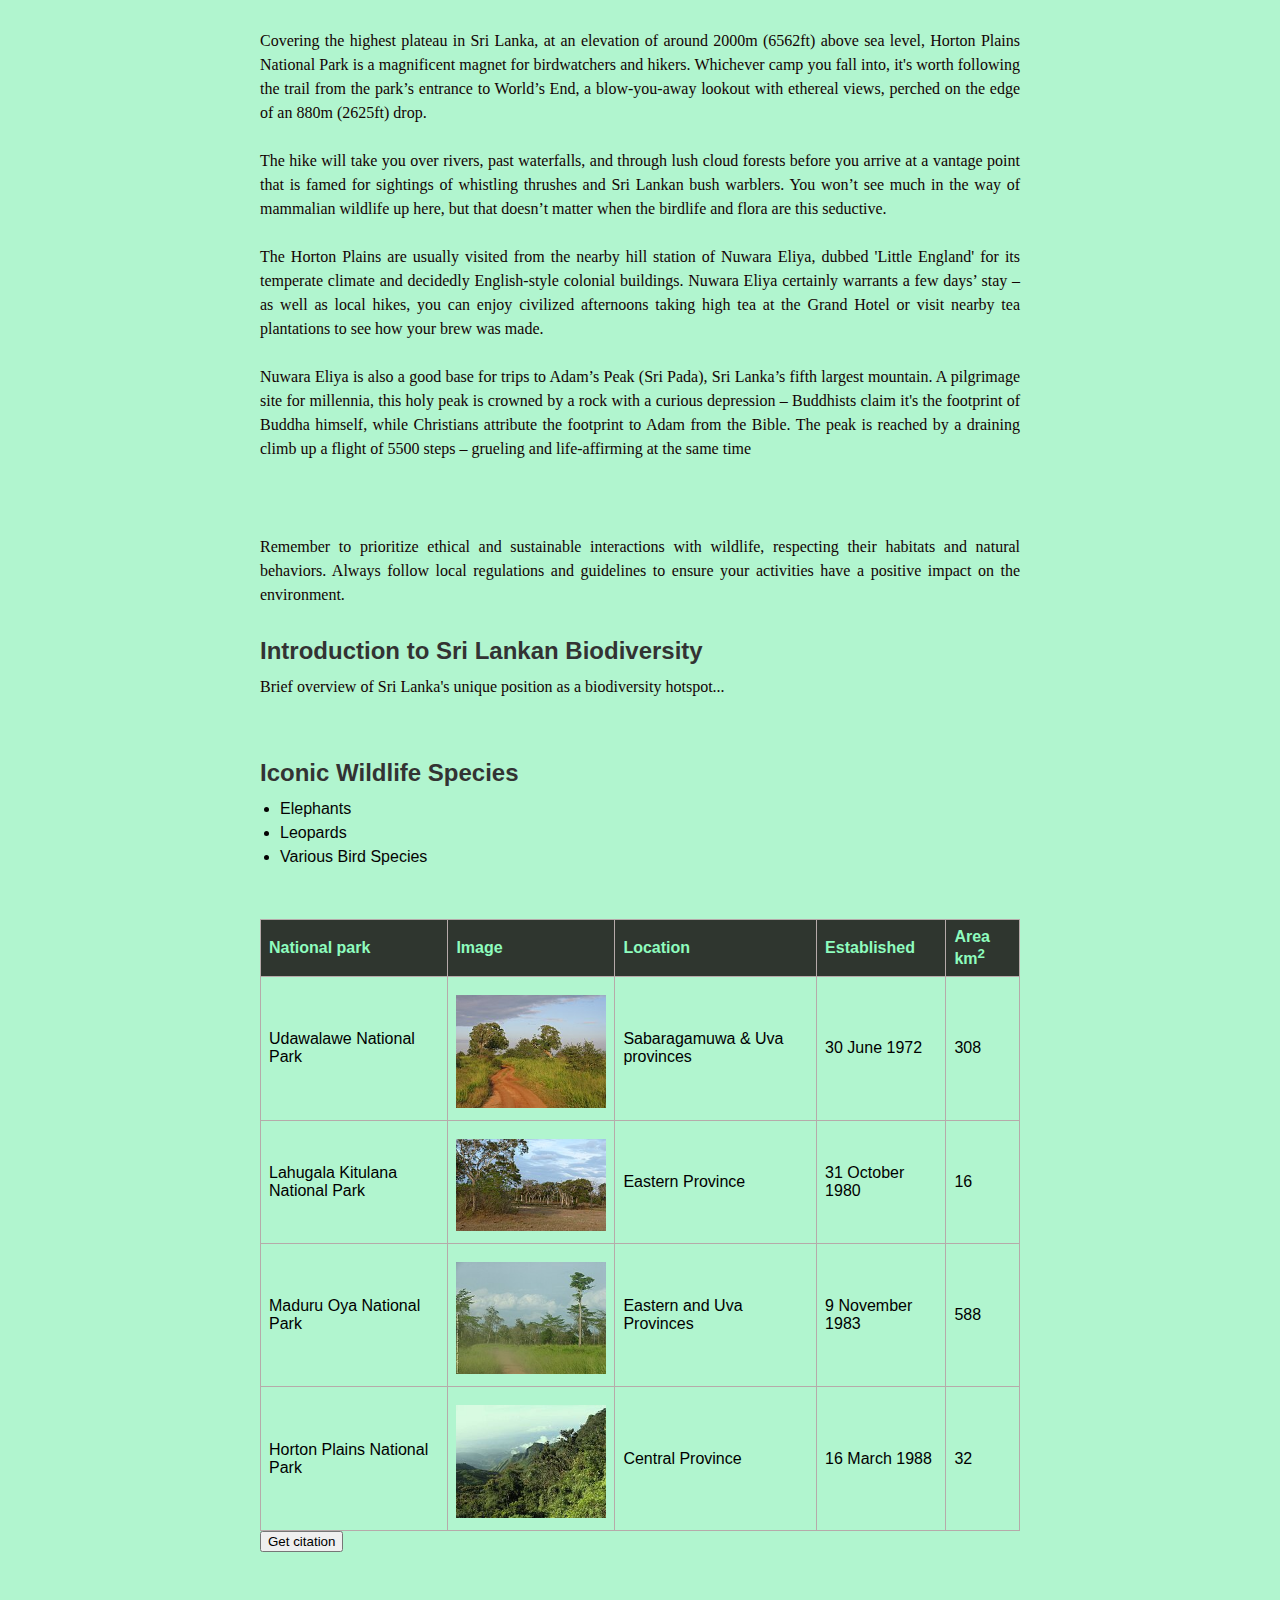
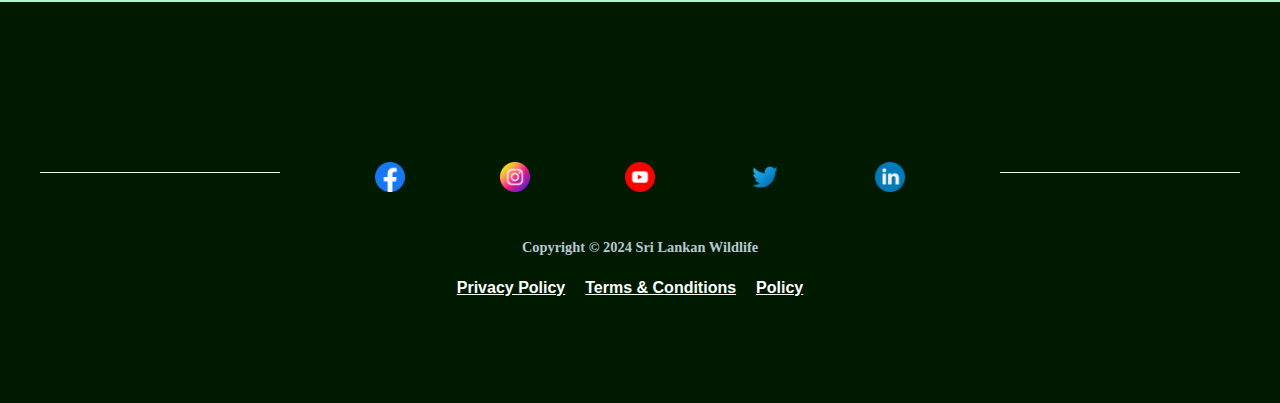
<file: intro.html>
<!DOCTYPE html>
<html lang="en">

<head>
    <meta charset="UTF-8">
    <meta name="viewport" content="width=device-width, initial-scale=1.0">
    <link rel="stylesheet" href="styles.css">
    <link rel="stylesheet" href="./styles/footerstyles.css">
    <link rel="stylesheet" href="./styles/headerstyles.css">
    <title>Sri Lankan Wildlife Activities</title>
    <link rel="icon" type="image/x-icon" href="/images/logo.jpeg">
</head>

<body>
    <header>
        <div class="logo">
            <a href="index.html">
                <img id="logo" src="images/logo.jpeg" alt="Logo">
              </a>
        </div>
        <div class="menu-toggle" id="mobile-menu">
            <span class="bar"></span>
            <span class="bar"></span>
            <span class="bar"></span>
        </div>
        <nav class="navbar">
            <ul>
                <li><a href="index.html">index</a></li>
                <li class="active"><a href="intro.html">Introduction</a></li>
                <li><a href="dwc.html">Department of Wildlife</a></li>
                <li><a href="leopard.html">Sri Lankan Leopard</a></li>
                <li class="dropdown">
                    <a href="animals.html">Animals in Sri Lanka</a>
                    <div class="dropdown-menu">
                        <a href="animals.html">Animals in Sri Lanka</a>
                        <a href="yala.html">Yala National Park</a>
                        <a href="wilpattu.html">Wilpattu National Park</a>
                    </div>
                </li>
            </ul>
        </nav>
    </header>

    <div class="greeting">
        <h1>Sri Lankan Wildlife Introduction</h1>
    </div>


   
    <div class="container">
        <section class="introfb">
            <p>Sri Lanka, a tropical island in the Indian Ocean, is renowned for its rich biodiversity. The country’s
                wildlife includes a diverse range of flora and fauna, with a high rate of endemism. Approximately 16% of
                the fauna and 23% of flowering plants found in Sri Lanka are unique to the country1.

                The country’s ecological zones, which include the wet zone receiving ample rainfall and the dry zone
                with less precipitation, contribute to its diverse wildlife1. Sri Lanka’s virgin forests, index to a
                variety of species such as elephants, leopards, bears, buffalo, and peafowl, are rich in their variety
                and profusion2. However, these forests and their inhabitants are being rapidly depleted due to
                indiscriminate exploitation2.

                Sri Lanka is index to roughly 123 species of mammals, 41 of which are threatened. This includes the large
                sloth bear, the endemic Sri Lanka leopard, the Sri Lankan elephant, and the sambar1. The country also
                boasts one of the highest species densities of marine mammals in the world3.

                In addition to mammals, Sri Lanka has a rich diversity of reptiles, amphibians, and birds. The country
                is index to 185 species of reptiles, 60 of which are threatened and 115 are endemic1. Sri Lanka also has
                one of the richest diversities of amphibians in the world, with 122 species, 112 of which are endemic1.
                The bird life in Sri Lanka is equally diverse, with 227 species, 46 of which are threatened1.

                In conclusion, Sri Lanka’s wildlife is a testament to the country’s rich natural heritage and
                biodiversity. However, it’s crucial to address the challenges of habitat loss and exploitation to
                preserve this wildlife for future generations</p>

            <p>Aleopard basking in the fork of a tree. A family of elephants lumbering out of the tropical undergrowth.
                A solitary jackal gazing across an open plain in the early morning sun. These are just some of the
                sights awaiting in Sri Lanka's national parks – some of the wildest, most beautiful places on earth.
                <br><br>

                Some Sri Lankan parks are busy and crowded – most notably Yala, Minneriya, and Kaudulla – while others
                see just a slow trickle of visitors, but all hold secrets. In most, you can combine wildlife safaris
                with trips to sacred caves, forgotten stupas, and unexcavated fragments of ancient civilizations. But
                the top experience for visitors is coming face-to-face with one of Sri Lanka’s emblematic elephants.
                Some 7500 of them are spread across the country’s 22 national parks. <br><br>

                Visiting all of Sri Lanka’s national parks on a single trip is the preserve of career naturalists, so
                we’ve whittled down the list to a few favorites for nature-loving travelers with a tight schedule.
                Here's our pick of Sri Lanka’s best national parks.
            </p><br><br>
        </section>


        <section class="introfb">
            <p>
            <h1>Udawalawe National Park,
                Sabaragamuwa & Uva provinces
            </h1>
            </p>
        </section>

        <section class="introfb">
            <img src="images/eleque.webp" alt="intro1img">
        </section>

        <section class="intromap">
            <iframe
                src="https://www.google.com/maps/embed?pb=!1m18!1m12!1m3!1d3964.370762013679!2d80.87374407483598!3d6.474634123729597!2m3!1f0!2f0!3f0!3m2!1i1024!2i768!4f13.1!3m3!1m2!1s0x3ae408ff88887e79%3A0xaf12e79ffbd980d7!2sUdawalawe%20National%20Park!5e0!3m2!1sen!2slk!4v1703792588011!5m2!1sen!2slk"
                width="400" height="300" style="border:0;" allowfullscreen="" loading="lazy"
                referrerpolicy="no-referrer-when-downgrade"></iframe>
        </section>


        <p>
        <h2>Best for spotting elephants</h2>
        </p><br>
        <section class="intropara">
            <p>This vast and popular park on the southern fringes of Sri Lanka’s
                Hill Country is mostly covered with low-lying scrub, so seeing Sri
                Lanka’s majestic elephants is very close to a dead cert.<br><br>

                Around 700 elephants roam across the park, and they
                congregate in herds of up to 50 individuals. The best time to see
                them is on a jeep safari at sunrise or sunset – opt for the former
                and you’ll finish the safari decidedly less sweaty, while
                still making it back in time for breakfast.<br><br>

                While Sri Lanka's elephant orphanages have a mixed reputation,
                there are a few ethical operators close to Uda Walawe, in case
                you haven’t quite had your fill of cute jumbo toddlers. Start with
                the Elephant Transit index, supported by the Born Free
                Foundation.<br><br>

                Seeing a leopard, while not impossible, is far less likely. There’s a
                relatively healthy population of these big cats at Uda Walawe,
                but they have plenty of places to hide and tend to keep a low
                profile. Crocodiles, on the other hand, are abundant and a host
                of beautiful bird species can be spotted on every safari.</p><br><br>
        </section>

        <section class="introfb">
            <p>
            <h1>Lahugala Kitulana National Park, Eastern Province</h1>
            </p>
        </section>

        <section class="introfb">
            <img src="images/mtview.webp" alt="2imgintrop">
        </section>

        <section class="intromap">
            <iframe
                src="https://www.google.com/maps/embed?pb=!1m18!1m12!1m3!1d3960.805150909436!2d81.75425037483824!3d6.913885518504021!2m3!1f0!2f0!3f0!3m2!1i1024!2i768!4f13.1!3m3!1m2!1s0x3ae5a45b62cf1ea5%3A0x51f90864c109ae29!2sLahugala%20Kitulana%20National%20Park!5e0!3m2!1sen!2slk!4v1703858415582!5m2!1sen!2slk"
                width="400" height="300" style="border:0;" allowfullscreen="" loading="lazy"
                referrerpolicy="no-referrer-when-downgrade"></iframe>
        </section>


        <p>
        <h2>Best for combining history with birdwatching</h2>
        </p><br>
        <section class="intropara">
            <p>
                While Sinharaja Forest Reserve is Sri Lanka's top destination for
                birders, small Lahugala National Park is well worth visiting for
                avian encounters. Come in the late afternoon, when you can
                also watch elephants and buffalo grazing peacefully in the
                water-logged beru grass. The park's forests of tall satinwood,
                rosewood, and palu trees are index to dozens of species of
                forest birds, including the rare red-faced malkoha.<br><br>

                On the outskirts of the park is the enormous, dilapidated
                Neelagiri Stupa, which is said to date from the 2nd century BC
                and has never been properly excavated. Also on the fringes of
                the park, the ruined Magul Maha Vihara is a 2000-year-old
                temple complex that is well off the tourist trail. The park is easily
                visited from the east coast via the main road running inland from
                Pottuvil and Arugam Bay.
            </p><br><br>
        </section>

        <section class="introfb">
            <p>
            <h1>Maduru Oya National Park, Eastern and Uva Provinces</h1>
            </p>
        </section>

        <section class="introfb">
            <img src="images/birdlake.webp" alt="3secimg">
        </section>

        <iframe
            src="https://www.google.com/maps/embed?pb=!1m18!1m12!1m3!1d3954.329794670113!2d81.18424657484249!3d7.647640909080504!2m3!1f0!2f0!3f0!3m2!1i1024!2i768!4f13.1!3m3!1m2!1s0x3ae4c842f73450f1%3A0x85efeadbd03f19a!2sMaduru%20Oya%20National%20Park!5e0!3m2!1sen!2slk!4v1703859974236!5m2!1sen!2slk"
            width="400" height="300" style="border:0;" allowfullscreen="" loading="lazy"
            referrerpolicy="no-referrer-when-downgrade"></iframe>

        <p>
        <h2>Best for birds and Indigenous history</h2>
        </p>

        <section class="intropara">
            <p>
                Northwest of Batticaloa, Maduru Oya is one of the least visited national parks in Sri Lanka. At its
                center is an immense, 500 sq km reservoir full of fish, that attracts water birds including
                black-necked, painted- and wooly-necked storks, spot-billed pelicans, and great egrets. Herds of
                elephants can sometimes be seen too, in what is arguably a wilder and more beautiful setting than
                Minneriya or Kaudulla.<br><br>

                Once a hunting ground of the Veddahs – Sri Lanka's threatened indigenous people – Maduru Oya feels
                impressively ancient. On the western edge of the park, the Veddah community of Henanigala has a stupa
                dating from the time of the Anuradhapura Kingdom, set in the shadow of a spectacular rock. At the
                northern end of the park's enormous wewa (man-made reservoir), you can see the remains of a
                1400-year-old dam.<br><br>

                Safaris to Maduru Oya are rare, but several companies run trips. Upscale tented-camp operator Mahoora
                runs a seasonal eco-camp here as part of its roaming program of national park stays around Sri Lanka. If
                you do visit, you might find your safari group is the only one in the reserve.<br><br>


            </p>
        </section>

        <section class="introfb">
            <p>
            <h1>Horton Plains National Park, Central Province</h1>
            </p>
        </section>

        <section class="introfb">
            <img src="images/hortmoose.png" alt="4secimg">
        </section>

        <iframe
            src="https://www.google.com/maps/embed?pb=!1m18!1m12!1m3!1d3961.6739945881113!2d80.79975837483771!3d6.809451319774619!2m3!1f0!2f0!3f0!3m2!1i1024!2i768!4f13.1!3m3!1m2!1s0x3ae3882edb4b78ef%3A0xcebca89153777249!2sHorton%20Plains%20National%20Park!5e0!3m2!1sen!2slk!4v1703861987104!5m2!1sen!2slk"
            width="400" height="300" style="border:0;" allowfullscreen="" loading="lazy"
            referrerpolicy="no-referrer-when-downgrade"></iframe>

        <p>
        <h2>Best for trekking and hiking</h2>
        </p>

        <section class="introfb">
            <p>
                Covering the highest plateau in Sri Lanka, at an elevation of around 2000m (6562ft) above sea level,
                Horton Plains National Park is a magnificent magnet for birdwatchers and hikers. Whichever camp you fall
                into, it's worth following the trail from the park’s entrance to World’s End, a blow-you-away lookout
                with ethereal views, perched on the edge of an 880m (2625ft) drop.<br><br>

                The hike will take you over rivers, past waterfalls, and through lush cloud forests before you arrive at
                a vantage point that is famed for sightings of whistling thrushes and Sri Lankan bush warblers. You
                won’t see much in the way of mammalian wildlife up here, but that doesn’t matter when the birdlife and
                flora are this seductive.<br><br>

                The Horton Plains are usually visited from the nearby hill station of Nuwara Eliya, dubbed 'Little
                England' for its temperate climate and decidedly English-style colonial buildings. Nuwara Eliya
                certainly warrants a few days’ stay – as well as local hikes, you can enjoy civilized afternoons taking
                high tea at the Grand Hotel or visit nearby tea plantations to see how your brew was made.<br><br>

                Nuwara Eliya is also a good base for trips to Adam’s Peak (Sri Pada), Sri Lanka’s fifth largest
                mountain. A pilgrimage site for millennia, this holy peak is crowned by a rock with a curious depression
                – Buddhists claim it's the footprint of Buddha himself, while Christians attribute the footprint to Adam
                from the Bible. The peak is reached by a draining climb up a flight of 5500 steps – grueling and
                life-affirming at the same time<br><br>
            </p>
        </section>



        <p>Remember to prioritize ethical and sustainable interactions with wildlife, respecting their habitats and
            natural behaviors. Always follow local regulations and guidelines to ensure your activities have a positive
            impact on the environment.</p>

        <section class="overview">
            <h2>Introduction to Sri Lankan Biodiversity</h2>
            <p>Brief overview of Sri Lanka's unique position as a biodiversity hotspot...</p>
            <!-- Add more content as needed -->
        </section>

        <section class="iconic-species">
            <h2>Iconic Wildlife Species</h2>
            <ul class="bucket">
                <li>Elephants</li>
                <li>Leopards</li>
                <li>Various Bird Species</li>
                <!-- Add more species -->
            </ul>
        </section>

        <section class="national-parks">

            <table>
                <tr>
                    <th>National park</th>
                    <th>Image</th>
                    <th>Location</th>
                    <th>Established</th>
                    <th>Area km<sup>2</sup></th>
                </tr>
                <!-- Repeat below for each row -->
                <tr>
                    <td>Udawalawe National Park</td>
                    <td><img src="images/Uda_Walawe_safari_track.jpg" alt="Udawalawe National Park"></td>
                    <!-- Replace imageURL with actual image URL -->
                    <td>Sabaragamuwa & Uva provinces</td>
                    <td>30 June 1972</td>
                    <td>308</td>
                </tr>

                <tr>
                    <td>Lahugala Kitulana National Park</td>
                    <td><img src="images/225px-Landscape_with_elephant_at_Lunugamvehera_National_Park.jpg"
                            alt="Lahugala Kitulana National Park"></td> <!-- Replace imageURL with actual image URL -->
                    <td>Eastern Province</td>
                    <td>31 October 1980</td>
                    <td>16</td>
                </tr>

                <tr>
                    <td>Maduru Oya National Park</td>
                    <td><img src="images/Maduru_Oya_National_Park_grassland.jpg" alt="Maduru Oya National Park"></td>
                    <!-- Replace imageURL with actual image URL -->
                    <td>Eastern and Uva Provinces</td>
                    <td>9 November 1983</td>
                    <td>588</td>
                </tr>

                <tr>
                    <td>Horton Plains National Park</td>
                    <td><img src="images/225px-Srilankamountainforest.jpg" alt="Horton Plains National Park"></td>
                    <!-- Replace imageURL with actual image URL -->
                    <td>Central Province</td>
                    <td>16 March 1988</td>
                    <td>32</td>
                </tr>

                

            </table>

            <!-- Add this button below the table -->
            <button type="button">Get citation</button>


           
    </div>
    <footer class="footer">
        <div class="footer-container social-media-links">
            <ul>
                <li><a href="https://www.facebook.com/login/"><img src="socialmedia/facebook.png" alt="facebook"></a>
                </li>
                <li><a href="https://www.instagram.com/"><img src="socialmedia/instagram.png" alt="instagram"></a>
                </li>
                <li><a href="https://www.youtube.com/"><img src="socialmedia/youtube.png" alt="youtube"></a></li>
                <li><a href="https://twitter.com/i/flow/login"><img src="socialmedia/twitter.png" alt="twitter"></a>
                </li>
                <li><a href="https://www.linkedin.com/index"><img src="socialmedia/linkedin.png" alt="linkedin"></a>
                </li>
            </ul>
        </div><!-- .container social-media-links -->
        <div class="copyright">
            <a link rel="icon" type="image/x-icon" href="images/logo.jpeg"></a>
            <p>Copyright © 2024 Sri Lankan Wildlife</p>
            <ul>
                <li><a href="privacypolicy.html">Privacy Policy</a></li>
                <li><a href="conditions.html">Terms & Conditions</a></li>
                <li><a href="policy.html">Policy</a></li>
            </ul>
        </div>
    </footer>

    <script src="script.js"></script>
    <script src="./scripts/headerscript.js"></script>
</body>

</html>
</file>
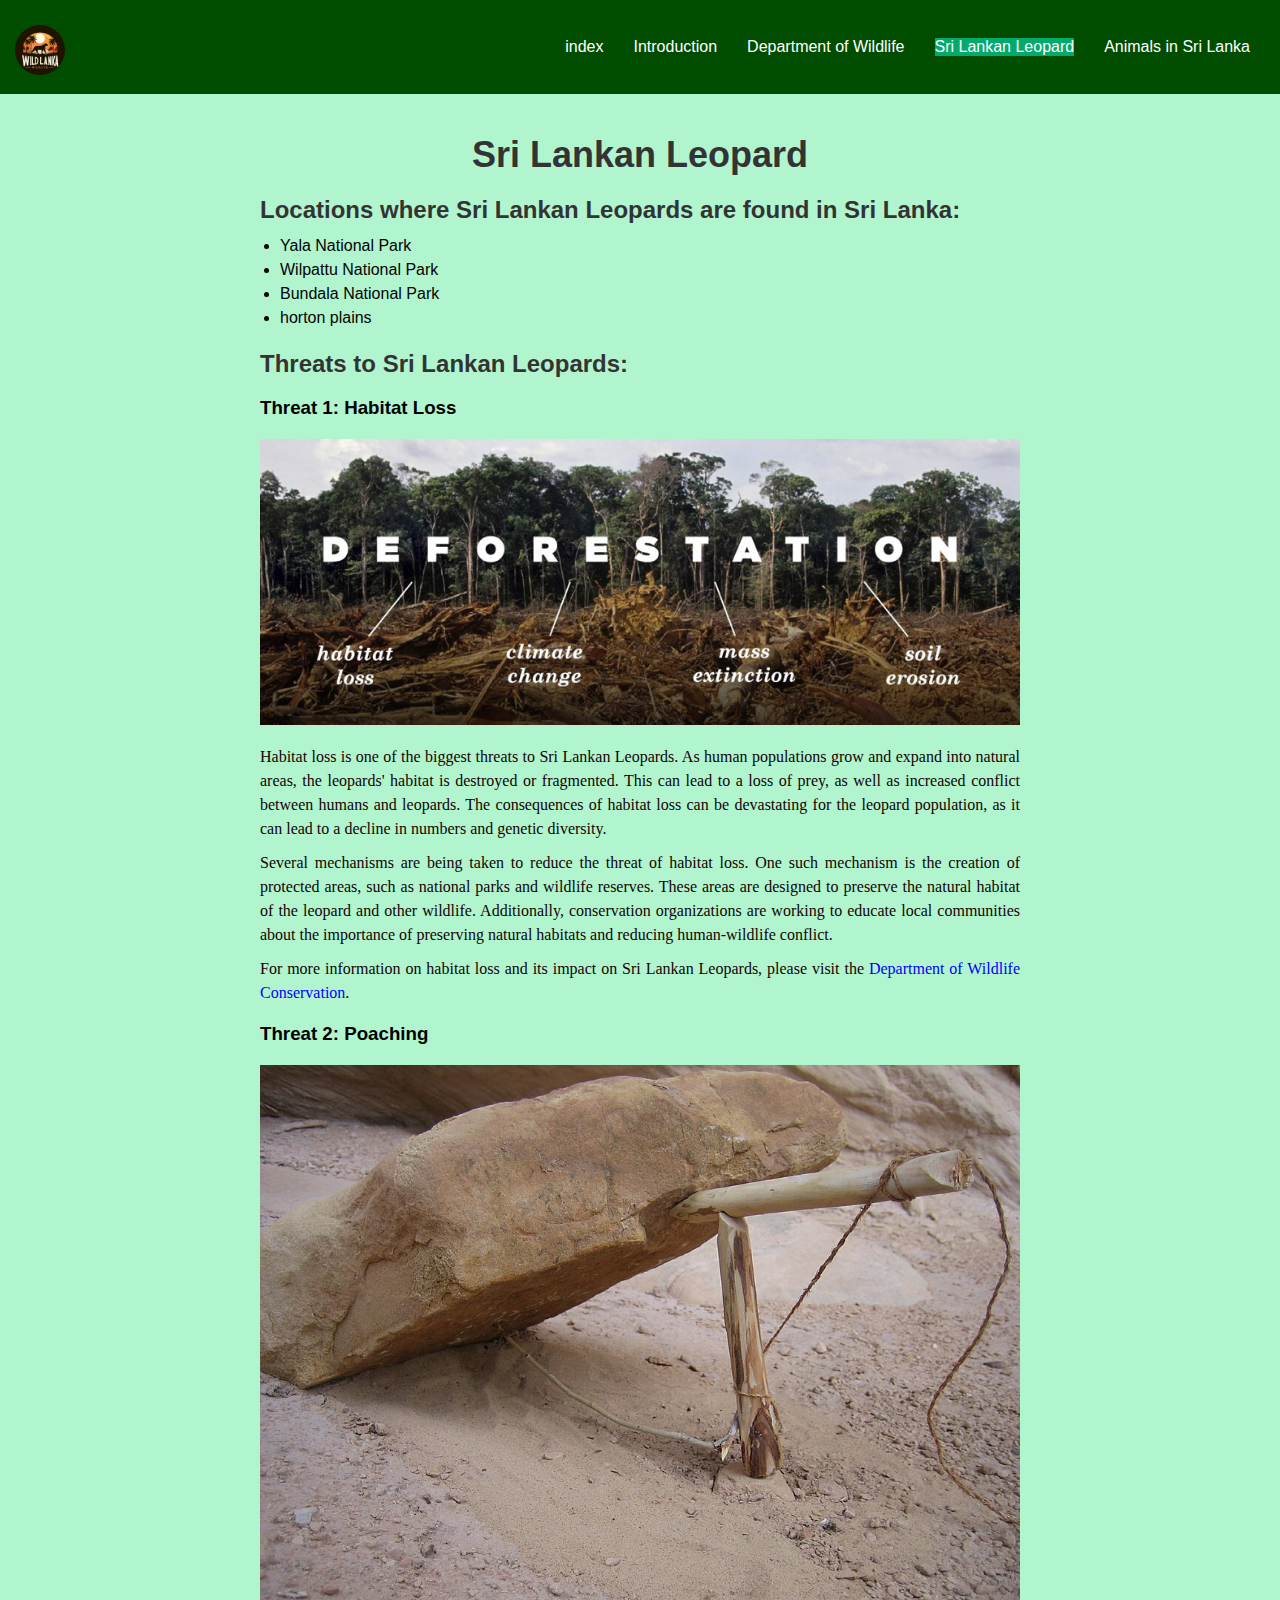
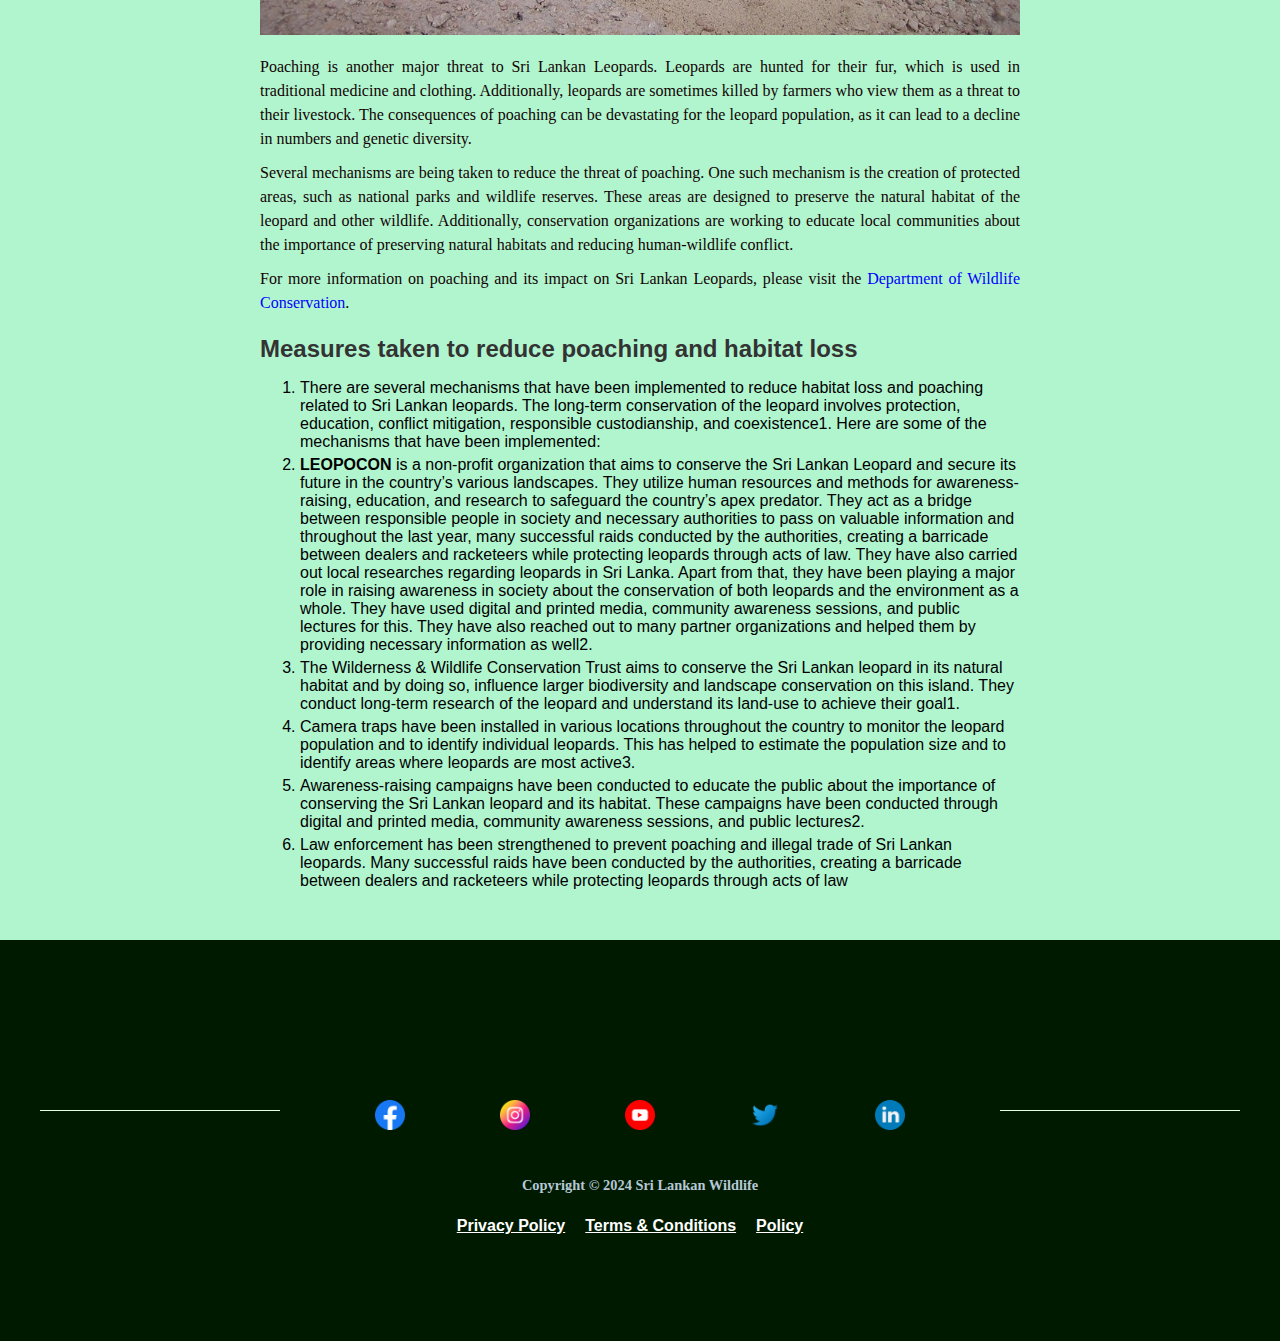
<file: leopard.html>
<!DOCTYPE html>
<html lang="en">

<head>
    <meta charset="UTF-8">
    <meta name="viewport" content="width=device-width, initial-scale=1.0">
    <link rel="stylesheet" href="styles.css">
    <link rel="stylesheet" href="./styles/footerstyles.css">
    <link rel="stylesheet" href="./styles/headerstyles.css">
    <title>Sri Lankan Wildlife</title>
    <link rel="icon" type="image/x-icon" href="/images/logo.jpeg">
</head>

<body>
    <header>
        <div class="logo">
            <a href="index.html">
                <img id="logo" src="images/logo.jpeg" alt="Logo">
              </a>
        </div>
        <div class="menu-toggle" id="mobile-menu">
            <span class="bar"></span>
            <span class="bar"></span>
            <span class="bar"></span>
        </div>
        <nav class="navbar">
            <ul>
                <li><a href="index.html">index</a></li>
                <li><a href="intro.html">Introduction</a></li>
                <li><a href="dwc.html">Department of Wildlife</a></li>
                <li class="active"><a href="leopard.html">Sri Lankan Leopard</a></li>
                <li class="dropdown">
                    <a href="animals.html">Animals in Sri Lanka</a>
                    <div class="dropdown-menu">
                        <a href="animals.html">Animals in Sri Lanka</a>
                        <a href="yala.html">Yala National Park</a>
                        <a href="wilpattu.html">Wilpattu National Park</a>
                    </div>
                </li>
            </ul>
        </nav>
    </header>

    <div class="container">
        <main>
            <h1>Sri Lankan Leopard</h1>
            <h2>Locations where Sri Lankan Leopards are found in Sri Lanka:</h2>

            <ul class="bucket">
                <li>Yala National Park</li>
                <li>Wilpattu National Park</li>
                <li>Bundala National Park</li>
                <li>horton plains</li>
            </ul>
            <section class="leod">
                <h2>Threats to Sri Lankan Leopards:</h2>
                <h3>Threat 1: Habitat Loss</h3>
                <img src="images/1_jK4FNl_MqwRE0woEMr6wBA.png" alt="Habitat Loss">
                <p>Habitat loss is one of the biggest threats to Sri Lankan Leopards. As human populations grow and
                    expand
                    into natural areas, the leopards' habitat is destroyed or fragmented. This can lead to a loss of
                    prey,
                    as well as increased conflict between humans and leopards. The consequences of habitat loss can be
                    devastating for the leopard population, as it can lead to a decline in numbers and genetic
                    diversity.
                </p>

                <p>Several mechanisms are being taken to reduce the threat of habitat loss. One such mechanism is the
                    creation of protected areas, such as national parks and wildlife reserves. These areas are designed
                    to
                    preserve the natural habitat of the leopard and other wildlife. Additionally, conservation
                    organizations
                    are working to educate local communities about the importance of preserving natural habitats and
                    reducing human-wildlife conflict.</p>
                <p>For more information on habitat loss and its impact on Sri Lankan Leopards, please visit the <a
                        href="https://www.wildlife.lk/">Department of Wildlife Conservation</a>.</p>
                <h3>Threat 2: Poaching</h3>
                <img src="images/Paiute_Deadfall_Trap.JPG" alt="Poaching">
                <p>Poaching is another major threat to Sri Lankan Leopards. Leopards are hunted for their fur, which is
                    used
                    in traditional medicine and clothing. Additionally, leopards are sometimes killed by farmers who
                    view
                    them as a threat to their livestock. The consequences of poaching can be devastating for the leopard
                    population, as it can lead to a decline in numbers and genetic diversity.</p>

                <p>Several mechanisms are being taken to reduce the threat of poaching. One such mechanism is the
                    creation
                    of protected areas, such as national parks and wildlife reserves. These areas are designed to
                    preserve
                    the natural habitat of the leopard and other wildlife. Additionally, conservation organizations are
                    working to educate local communities about the importance of preserving natural habitats and
                    reducing
                    human-wildlife conflict.</p>
                <p>For more information on poaching and its impact on Sri Lankan Leopards, please visit the <a
                        href="https://www.wildlife.lk/">Department of Wildlife Conservation</a>.</p>

                <h2>Measures taken to reduce poaching and habitat loss</h2>
                <ol>
                    <li>There are several mechanisms that have been implemented to reduce habitat loss and poaching
                        related
                        to Sri Lankan leopards. The long-term conservation of the leopard involves protection,
                        education,
                        conflict mitigation, responsible custodianship, and coexistence1. Here are some of the
                        mechanisms
                        that have been implemented:
                    </li>
                    <li><b>LEOPOCON</b> is a non-profit organization that aims to conserve the Sri Lankan Leopard and
                        secure
                        its future in the country’s various landscapes. They utilize human resources and methods for
                        awareness-raising, education, and research to safeguard the country’s apex predator. They act as
                        a
                        bridge between responsible people in society and necessary authorities to pass on valuable
                        information and throughout the last year, many successful raids conducted by the authorities,
                        creating a barricade between dealers and racketeers while protecting leopards through acts of
                        law.
                        They have also carried out local researches regarding leopards in Sri Lanka. Apart from that,
                        they
                        have been playing a major role in raising awareness in society about the conservation of both
                        leopards and the environment as a whole. They have used digital and printed media, community
                        awareness sessions, and public lectures for this. They have also reached out to many partner
                        organizations and helped them by providing necessary information as well2.
                    </li>
                    <li>The Wilderness & Wildlife Conservation Trust aims to conserve the Sri Lankan leopard in its
                        natural
                        habitat and by doing so, influence larger biodiversity and landscape conservation on this
                        island.
                        They conduct long-term research of the leopard and understand its land-use to achieve their
                        goal1.
                    </li>
                    <li>Camera traps have been installed in various locations throughout the country to monitor the
                        leopard
                        population and to identify individual leopards. This has helped to estimate the population size
                        and
                        to identify areas where leopards are most active3.
                    </li>
                    <li>Awareness-raising campaigns have been conducted to educate the public about the importance of
                        conserving the Sri Lankan leopard and its habitat. These campaigns have been conducted through
                        digital and printed media, community awareness sessions, and public lectures2.
                    </li>
                    <li>Law enforcement has been strengthened to prevent poaching and illegal trade of Sri Lankan
                        leopards.
                        Many successful raids have been conducted by the authorities, creating a barricade between
                        dealers
                        and racketeers while protecting leopards through acts of law
                    </li>
                </ol>
            </section>
        </main>
    </div>
    <footer class="footer">
        <div class="footer-container social-media-links">
            <ul>
                <li><a href="https://www.facebook.com/login/"><img src="socialmedia/facebook.png" alt="facebook"></a>
                </li>
                <li><a href="https://www.instagram.com/"><img src="socialmedia/instagram.png" alt="instagram"></a>
                </li>
                <li><a href="https://www.youtube.com/"><img src="socialmedia/youtube.png" alt="youtube"></a></li>
                <li><a href="https://twitter.com/i/flow/login"><img src="socialmedia/twitter.png" alt="twitter"></a>
                </li>
                <li><a href="https://www.linkedin.com/index"><img src="socialmedia/linkedin.png" alt="linkedin"></a>
                </li>
            </ul>
        </div><!-- .container social-media-links -->
        <div class="copyright">
            <a link rel="icon" type="image/x-icon" href="images/logo.jpeg"></a>
            <p>Copyright © 2024 Sri Lankan Wildlife</p>
            <ul>
                <li><a href="privacypolicy.html">Privacy Policy</a></li>
                <li><a href="conditions.html">Terms & Conditions</a></li>
                <li><a href="policy.html">Policy</a></li>
            </ul>
        </div>
    </footer>

    <script src="script.js"></script>
    <script src="./scripts/headerscript.js"></script>
</body>

</html>
</file>
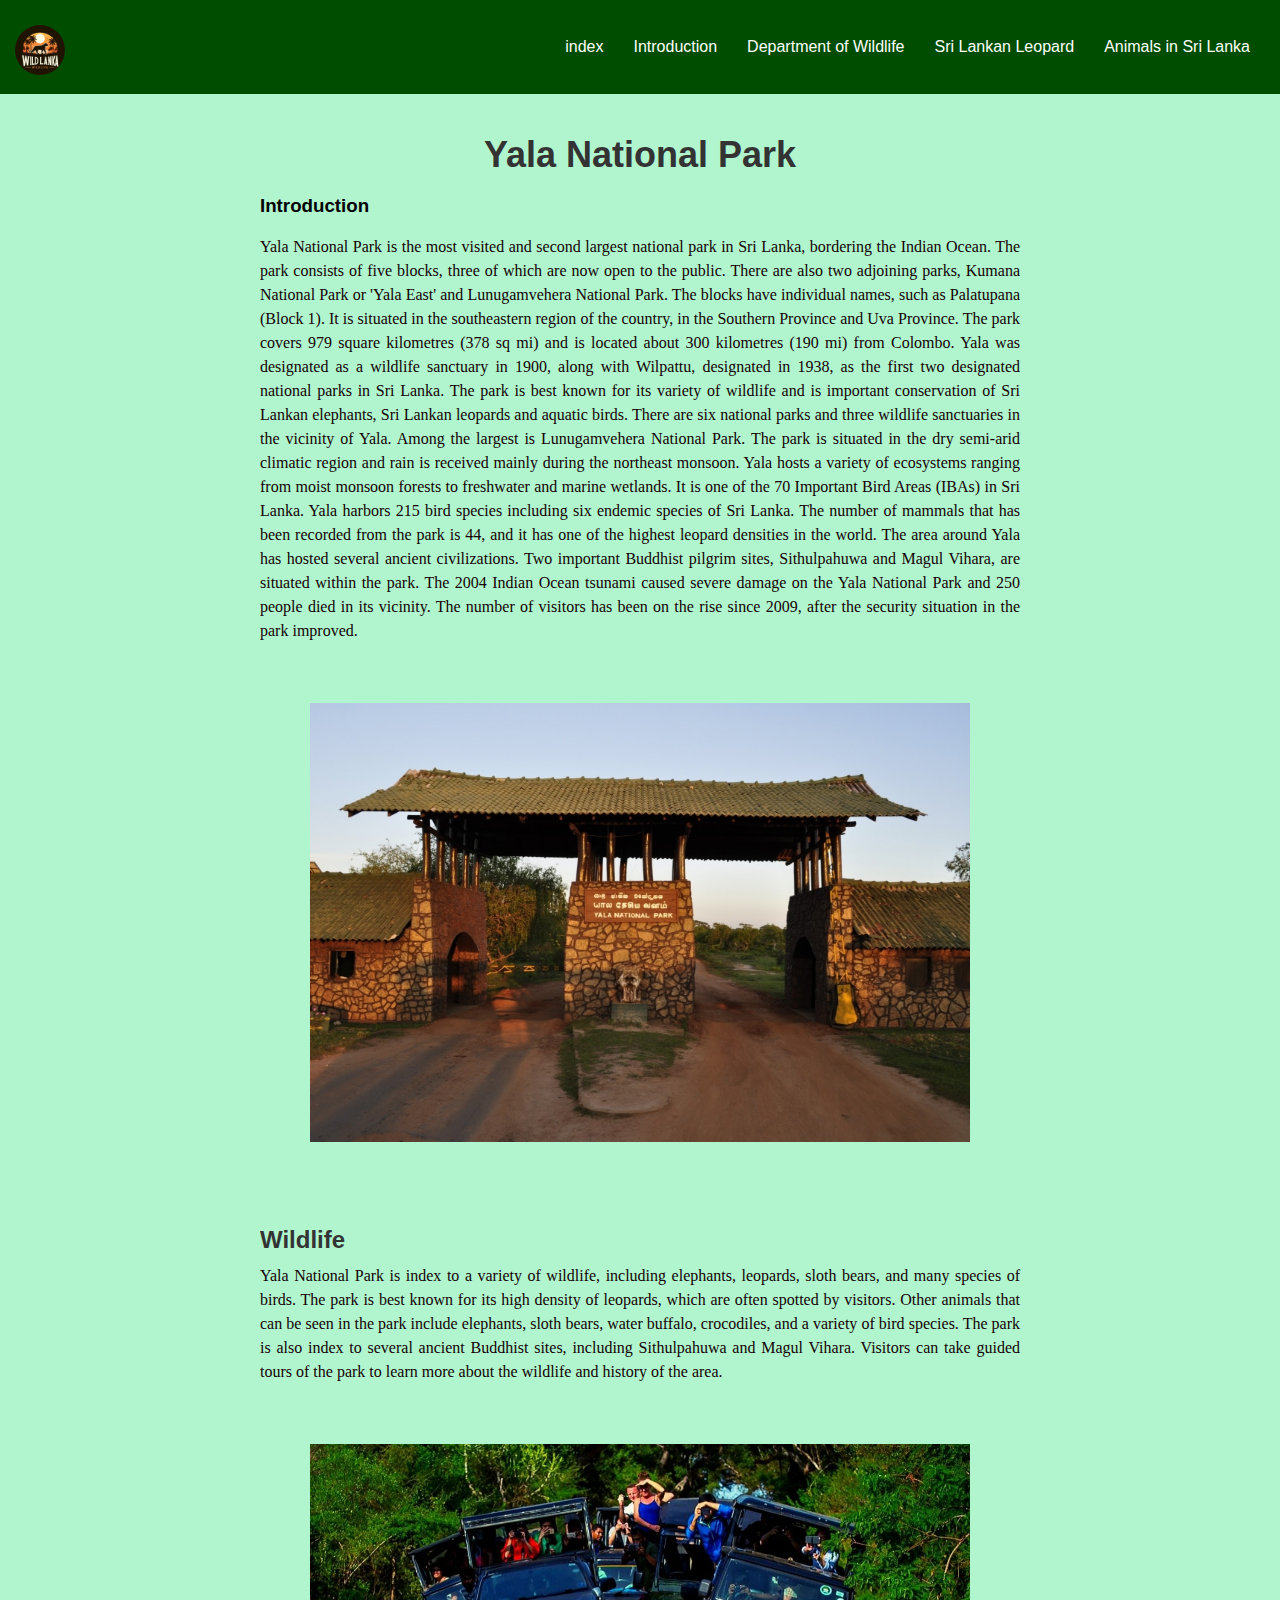
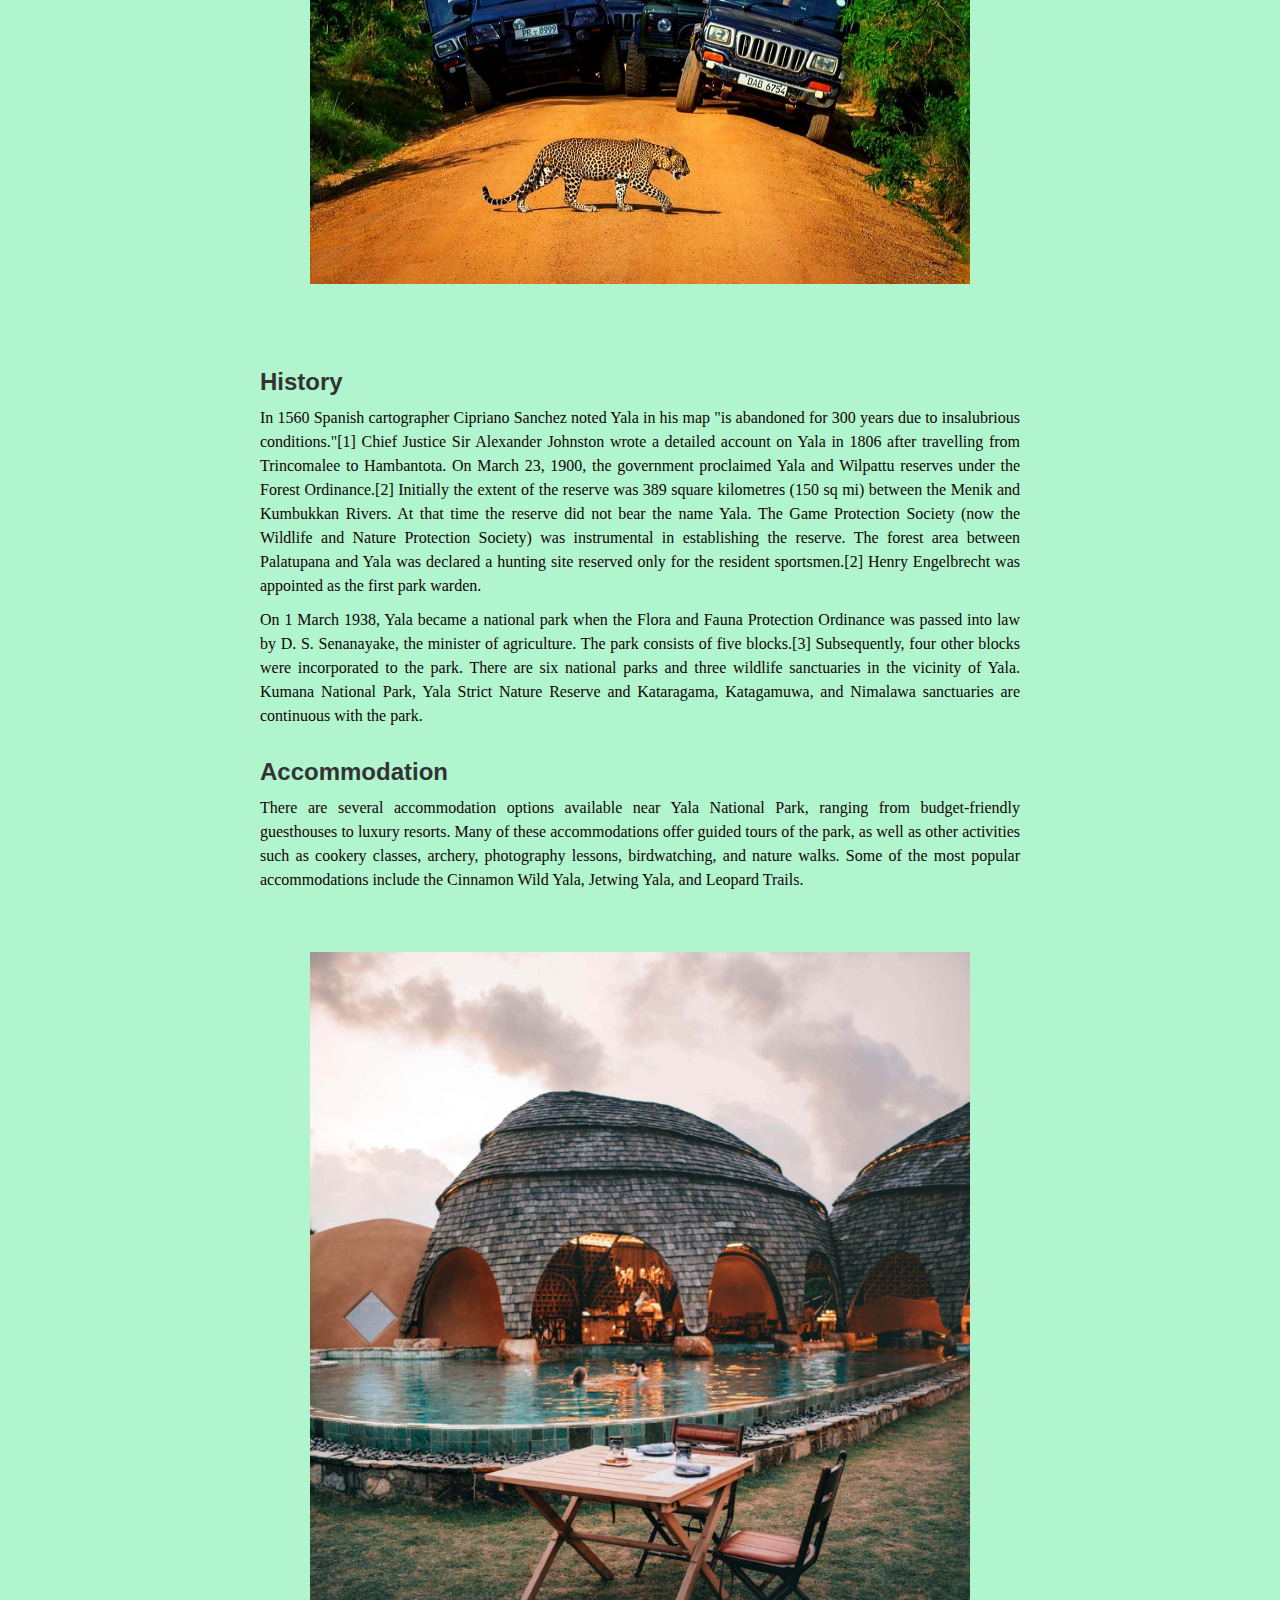
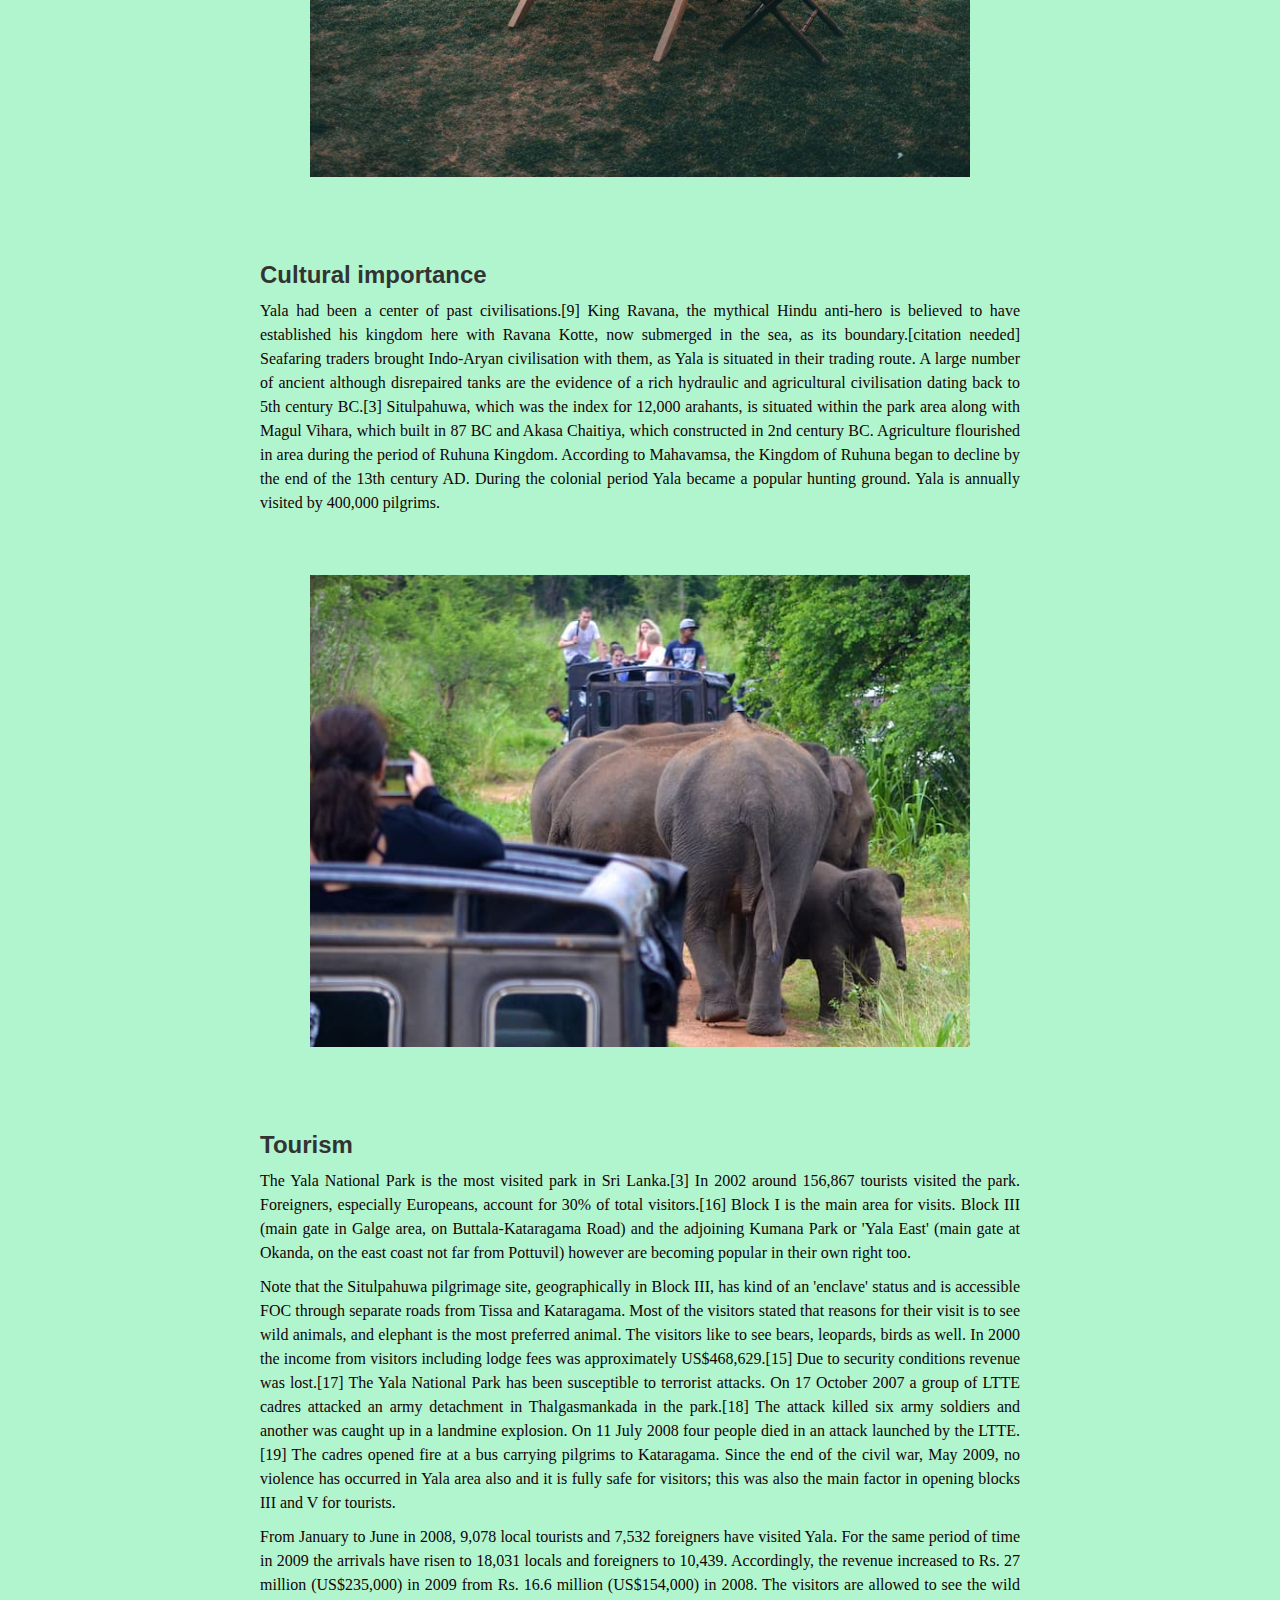
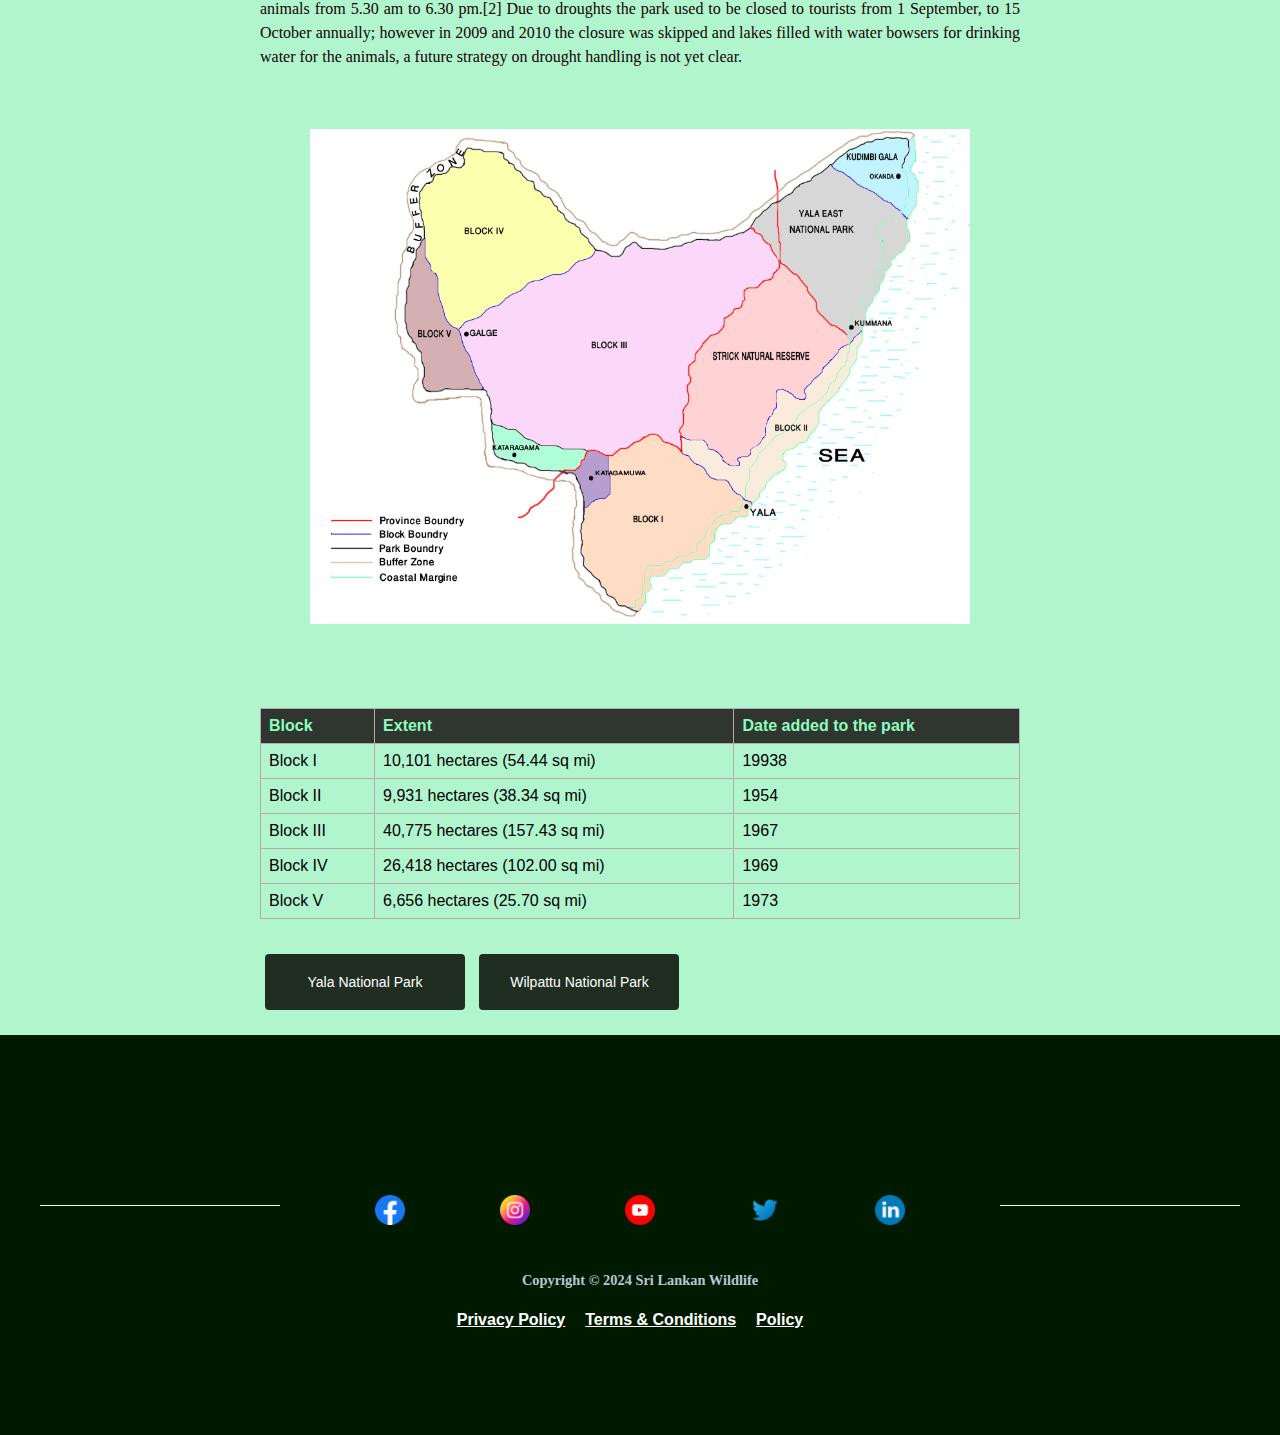
<file: yala.html>
<!DOCTYPE html>
<html lang="en">

<head>
    <meta charset="UTF-8">
    <meta name="viewport" content="width=device-width, initial-scale=1.0">
    <link rel="stylesheet" href="styles.css">
    <link rel="stylesheet" href="./styles/footerstyles.css">
    <link rel="stylesheet" href="./styles/headerstyles.css">
    <title>Sri Lankan Wildlife</title>
    <link rel="icon" type="image/x-icon" href="/images/logo.jpeg">
</head>

<body>
    <header>
        <div class="logo">
            <a href="index.html">
                <img id="logo" src="images/logo.jpeg" alt="Logo">
              </a>
        </div>
        <div class="menu-toggle" id="mobile-menu">
            <span class="bar"></span>
            <span class="bar"></span>
            <span class="bar"></span>
        </div>
        <nav class="navbar">
            <ul>
                <li><a href="index.html">index</a></li>
                <li><a href="intro.html">Introduction</a></li>
                <li><a href="dwc.html">Department of Wildlife</a></li>
                <li><a href="leopard.html">Sri Lankan Leopard</a></li>
                <li class="dropdown">
                    <a href="animals.html">Animals in Sri Lanka</a>
                    <div class="dropdown-menu">
                        <a href="animals.html">Animals in Sri Lanka</a>
                        <a href="yala.html"  class="active">Yala National Park</a>
                        <a href="wilpattu.html">Wilpattu National Park</a>
                    </div>
                </li>
            </ul>
        </nav>
    </header>

    <div class="container">
        <main>
            <section>
                <h1>Yala National Park</h1>
                <h3>Introduction</h3>
                <p>Yala National Park is the most visited and second largest national park in Sri Lanka, bordering the
                    Indian Ocean. The park consists of five blocks, three of which are now open to the public. There are
                    also two adjoining parks, Kumana National Park or 'Yala East' and Lunugamvehera National Park. The
                    blocks have individual names, such as Palatupana (Block 1). It is situated in the southeastern
                    region of the country, in the Southern Province and Uva Province. The park covers 979 square
                    kilometres (378 sq mi) and is located about 300 kilometres (190 mi) from Colombo. Yala was
                    designated as a wildlife sanctuary in 1900, along with Wilpattu, designated in 1938, as the first
                    two designated national parks in Sri Lanka. The park is best known for its variety of wildlife and
                    is important conservation of Sri Lankan elephants, Sri Lankan leopards and aquatic birds. There are
                    six national parks and three wildlife sanctuaries in the vicinity of Yala. Among the largest is
                    Lunugamvehera National Park. The park is situated in the dry semi-arid climatic region and rain is
                    received mainly during the northeast monsoon. Yala hosts a variety of ecosystems ranging from moist
                    monsoon forests to freshwater and marine wetlands. It is one of the 70 Important Bird Areas (IBAs)
                    in Sri Lanka. Yala harbors 215 bird species including six endemic species of Sri Lanka. The number
                    of mammals that has been recorded from the park is 44, and it has one of the highest leopard
                    densities in the world. The area around Yala has hosted several ancient civilizations. Two important
                    Buddhist pilgrim sites, Sithulpahuwa and Magul Vihara, are situated within the park. The 2004 Indian
                    Ocean tsunami caused severe damage on the Yala National Park and 250 people died in its vicinity.
                    The number of visitors has been on the rise since 2009, after the security situation in the park
                    improved.</p>
                <img src="images/a408c37071b7fc057523cfb7cff6e0a4_www.jpg" alt="Yala entrance" class="yalaimg">
            </section>
            <section>
                <h2>Wildlife</h2>
                <p>Yala National Park is index to a variety of wildlife, including elephants, leopards, sloth bears, and
                    many species of birds. The park is best known for its high density of leopards, which are often
                    spotted by visitors. Other animals that can be seen in the park include elephants, sloth bears,
                    water buffalo, crocodiles, and a variety of bird species. The park is also index to several ancient
                    Buddhist sites, including Sithulpahuwa and Magul Vihara. Visitors can take guided tours of the park
                    to learn more about the wildlife and history of the area.</p>
                <img src="images/Yala-National-park-leopard-zzzz.jpg" alt="Yala Wildlife" class="yalaimg">
            </section>
            <section>
                <h2>History</h2>
                <p>In 1560 Spanish cartographer Cipriano Sanchez noted Yala in his map "is abandoned for 300 years due
                    to insalubrious conditions."[1] Chief Justice Sir Alexander Johnston wrote a detailed account on
                    Yala in 1806 after travelling from Trincomalee to Hambantota. On March 23, 1900, the government
                    proclaimed Yala and Wilpattu reserves under the Forest Ordinance.[2] Initially the extent of the
                    reserve was 389 square kilometres (150 sq mi) between the Menik and Kumbukkan Rivers. At that time
                    the reserve did not bear the name Yala. The Game Protection Society (now the Wildlife and Nature
                    Protection Society) was instrumental in establishing the reserve. The forest area between Palatupana
                    and Yala was declared a hunting site reserved only for the resident sportsmen.[2] Henry Engelbrecht
                    was appointed as the first park warden.</p>
                <p>On 1 March 1938, Yala became a national park when the Flora and Fauna Protection Ordinance was passed
                    into law by D. S. Senanayake, the minister of agriculture. The park consists of five blocks.[3]
                    Subsequently, four other blocks were incorporated to the park. There are six national parks and
                    three wildlife sanctuaries in the vicinity of Yala. Kumana National Park, Yala Strict Nature Reserve
                    and Kataragama, Katagamuwa, and Nimalawa sanctuaries are continuous with the park.</p>
            </section>
            <section>
                <h2>Accommodation</h2>
                <p>There are several accommodation options available near Yala National Park, ranging from
                    budget-friendly guesthouses to luxury resorts. Many of these accommodations offer guided tours of
                    the park, as well as other activities such as cookery classes, archery, photography lessons,
                    birdwatching, and nature walks. Some of the most popular accommodations include the Cinnamon Wild
                    Yala, Jetwing Yala, and Leopard Trails.</p>
                <img src="images/yala-wild-coast-tented-lodge-restaurant.jpg" alt="Yala Accommodation" class="yalaimg">
            </section>
            <section>
                <h2>Cultural importance</h2>
                <p>Yala had been a center of past civilisations.[9] King Ravana, the mythical Hindu anti-hero is
                    believed to have established his kingdom here with Ravana Kotte, now submerged in the sea, as its
                    boundary.[citation needed] Seafaring traders brought Indo-Aryan civilisation with them, as Yala is
                    situated in their trading route. A large number of ancient although disrepaired tanks are the
                    evidence of a rich hydraulic and agricultural civilisation dating back to 5th century BC.[3]
                    Situlpahuwa, which was the index for 12,000 arahants, is situated within the park area along with
                    Magul Vihara, which built in 87 BC and Akasa Chaitiya, which constructed in 2nd century BC.
                    Agriculture flourished in area during the period of Ruhuna Kingdom. According to Mahavamsa, the
                    Kingdom of Ruhuna began to decline by the end of the 13th century AD. During the colonial period
                    Yala became a popular hunting ground. Yala is annually visited by 400,000 pilgrims.</p>
                <img src="images/habarana-hurulu_eco-park_sri-lanka_elephant-safari_19.jpg" alt="elephant"
                    class="yalaimg">
            </section>
            <section>
                <h2>Tourism</h2>
                <p>The Yala National Park is the most visited park in Sri Lanka.[3] In 2002 around 156,867 tourists
                    visited the park. Foreigners, especially Europeans, account for 30% of total visitors.[16] Block I
                    is the main area for visits. Block III (main gate in Galge area, on Buttala-Kataragama Road) and the
                    adjoining Kumana Park or 'Yala East' (main gate at Okanda, on the east coast not far from Pottuvil)
                    however are becoming popular in their own right too.</p>
                <p>Note that the Situlpahuwa pilgrimage site, geographically in Block III, has kind of an 'enclave'
                    status and is accessible FOC through separate roads from Tissa and Kataragama. Most of the visitors
                    stated that reasons for their visit is to see wild animals, and elephant is the most preferred
                    animal. The visitors like to see bears, leopards, birds as well. In 2000 the income from visitors
                    including lodge fees was approximately US$468,629.[15] Due to security conditions revenue was
                    lost.[17] The Yala National Park has been susceptible to terrorist attacks. On 17 October 2007 a
                    group of LTTE cadres attacked an army detachment in Thalgasmankada in the park.[18] The attack
                    killed six army soldiers and another was caught up in a landmine explosion. On 11 July 2008 four
                    people died in an attack launched by the LTTE.[19] The cadres opened fire at a bus carrying pilgrims
                    to Kataragama. Since the end of the civil war, May 2009, no violence has occurred in Yala area also
                    and it is fully safe for visitors; this was also the main factor in opening blocks III and V for
                    tourists.</p>
                <p>From January to June in 2008, 9,078 local tourists and 7,532 foreigners have visited Yala. For the
                    same period of time in 2009 the arrivals have risen to 18,031 locals and foreigners to 10,439.
                    Accordingly, the revenue increased to Rs. 27 million (US$235,000) in 2009 from Rs. 16.6 million
                    (US$154,000) in 2008. The visitors are allowed to see the wild animals from 5.30 am to 6.30 pm.[2]
                    Due to droughts the park used to be closed to tourists from 1 September, to 15 October annually;
                    however in 2009 and 2010 the closure was skipped and lakes filled with water bowsers for drinking
                    water for the animals, a future strategy on drought handling is not yet clear.</p>
                <img src="images/Yala_Map.jpg" alt="yala map" class="yalaimg">
            </section>


            <section class="national-parks">
                <table>
                    <tr>
                        <th>Block</th>
                        <th>Extent</th>
                        <th>Date added to the park</th>
                    </tr>
                    <tr>
                        <td>Block I</td>
                        <td>10,101 hectares (54.44 sq mi)</td>
                        <td>19938</td>
                    </tr>
                    <tr>
                        <td>Block II</td>
                        <td>9,931 hectares (38.34 sq mi)</td>
                        <td>1954</td>
                    </tr>
                    <tr>
                        <td>Block III</td>
                        <td>40,775 hectares (157.43 sq mi)</td>
                        <td>1967</td>
                    </tr>
                    <tr>
                        <td>Block IV</td>
                        <td>26,418 hectares (102.00 sq mi) </td>
                        <td>1969</td>
                    </tr>
                    <tr>
                        <td>Block V</td>
                        <td>6,656 hectares (25.70 sq mi)</td>
                        <td>1973</td>
                    </tr>
                </table>
            </section>
        </main>


        <div class="button-container">
            <button class="button" onclick="window.location.href='yala.html'">
                <span>Yala National Park</span>
            </button>

            <button class="button" onclick="window.location.href='wilpattu.html'">
                <span>Wilpattu National Park</span>
            </button>
        </div>

    </div>
    <footer class="footer">
        <div class="footer-container social-media-links">
            <ul>
                <li><a href="https://www.facebook.com/login/"><img src="socialmedia/facebook.png" alt="facebook"></a>
                </li>
                <li><a href="https://www.instagram.com/"><img src="socialmedia/instagram.png" alt="instagram"></a>
                </li>
                <li><a href="https://www.youtube.com/"><img src="socialmedia/youtube.png" alt="youtube"></a></li>
                <li><a href="https://twitter.com/i/flow/login"><img src="socialmedia/twitter.png" alt="twitter"></a>
                </li>
                <li><a href="https://www.linkedin.com/index"><img src="socialmedia/linkedin.png" alt="linkedin"></a>
                </li>
            </ul>
        </div><!-- .container social-media-links -->
        <div class="copyright">
            <a link rel="icon" type="image/x-icon" href="images/logo.jpeg"></a>
            <p>Copyright © 2024 Sri Lankan Wildlife</p>
            <ul>
                <li><a href="privacypolicy.html">Privacy Policy</a></li>
                <li><a href="conditions.html">Terms & Conditions</a></li>
                <li><a href="policy.html">Policy</a></li>
            </ul>
        </div>
    </footer>

    <script src="script.js"></script>
    <script src="./scripts/headerscript.js"></script>
</body>

</html>
</file>
<file: styles.css>
body {
    margin: 0;
    font-family: Garamond, serif;
    display: flex;
    flex-direction: column;
    min-height: 100vh;
    background-color: #b1f5cf;
}

p {
    font-size: 1.1em;
    line-height: 1.5;
    color: #000100;
    margin-bottom: 20px;
    font-family: Garamond, serif;
}

.title-container {
    text-align: center;
    margin-bottom: 20px;
}

.stylish-title {
    font-size: 2em;
    color: #004d00;
    /* Add any additional styling you want for your title */
}

.container {
    display: flex;
    flex-direction: column;
    flex: 1;
}

* {box-sizing:border-box}

/* Slideshow container */
.slideshow-container {
  max-width: 1000px;
  position: relative;
  margin: auto;
}

/* Hide the images by default */
.mySlides {
  display: none;
}

/* Next & previous buttons */
.prev, .next {
  cursor: pointer;
  position: absolute;
  top: 50%;
  width: auto;
  margin-top: -22px;
  padding: 16px;
  color: white;
  font-weight: bold;
  font-size: 18px;
  transition: 0.6s ease;
  border-radius: 0 3px 3px 0;
  user-select: none;
}

/* Position the "next button" to the right */
.next {
  right: 0;
  border-radius: 3px 0 0 3px;
}

/* On hover, add a black background color with a little bit see-through */
.prev:hover, .next:hover {
  background-color: rgba(0,0,0,0.8);
}

/* Caption text */
.text {
  color: #f2f2f2;
  font-size: 15px;
  padding: 8px 12px;
  position: absolute;
  bottom: 8px;
  width: 100%;
  text-align: center;
}

/* Number text (1/3 etc) */
.numbertext {
  color: #f2f2f2;
  font-size: 12px;
  padding: 8px 12px;
  position: absolute;
  top: 0;
}

/* The dots/bullets/indicators */
.dot {
  cursor: pointer;
  height: 15px;
  width: 15px;
  margin: 0 2px;
  background-color: #bbb;
  border-radius: 50%;
  display: inline-block;
  transition: background-color 0.6s ease;
}

.active, .dot:hover {
  background-color: #717171;
}

/* Fading animation */
.fade {
  animation-name: fade;
  animation-duration: 1.5s;
}

@keyframes fade {
  from {opacity: .4}
  to {opacity: 1}
}




.card {
    display: flex;
    flex-direction: row;
    margin-bottom: 20px;
    box-shadow: 0 4px 8px rgba(0, 0, 0, 0.1);
    overflow: hidden; /* Ensure images don't overflow outside the card */
}

.card img {
    width: 40%; /* Adjust as needed */
    height: auto;
    border-radius: 10px 0 0 10px; /* Apply border-radius only to the left corners */
    object-fit: cover; /* Ensure the image covers the container, maintaining aspect ratio */
}

.card-content {
    flex: 1;
    padding: 20px;
}

.card p {
    font-size: 1.1em;
    line-height: 1.6;
    color: #110c0c; /* Adjusted color for better readability */
}

.card-content h2 {
    font-size: 1.5em;
    color: #242323;
    margin-bottom: 10px;
}

/* Add different background colors for each card */
.card:nth-child(odd) {
    background-color: #548e6f; /* Light gray background for odd-numbered cards */
}

.card:nth-child(even) {
    background-color: #548e6f; /* Light blue background for even-numbered cards */
}

/* Hover effect on the card */
.card:hover {
    transform: translateY(-5px);
    transition: transform 0.3s ease-in-out;
}



.introol img{
    max-width: 50%;
    height: auto;
}

.introfb img{
    display: block;
    margin-left: auto;
    margin-right: auto;
    max-width: 100%;
    height: auto;
}

div.gallery {
    border: 1px solid hsl(0, 0%, 80%);
    background-color: #314832;
  }
  
  div.gallery:hover {
    border: 1px solid #777;
  }
  
  div.gallery img {
    width: 100%;
    height: auto;
  }
  
  div.desc {
    padding: 15px;
    text-align: center;
  }
  
  * {
    box-sizing: border-box;
  }
  
  /*.responsive {
    padding: 0 6px;
    float: left;
    width: 24.99999%;
  }*/
  
  @media only screen and (max-width: 700px) {
    .responsive {
      width: 49.99999%;
      margin: 6px 0;
    }
  }
  
  @media only screen and (max-width: 500px) {
    .responsive {
      width: 100%;
    }
  }
  
  .clearfix:after {
    content: "";
    display: table;
    clear: both;
  }

    .div {padding:6px;}

h1 {
    color: #043c06;
}

img {
    max-width: 100%;
    height: auto;
    margin-top: 10px;
}

section {
    margin-bottom: 30px;
}

h2 {
    color: #070a08;
}

ul {
    list-style-type: none;
    padding: 0;
}

table {
    width: 100%;
    border-collapse: collapse;
    margin-top: 10px;
}

th, td {
    border: 1px solid #b6aaaa;
    padding: 8px;
    text-align: left;
}

th {
    background-color: #2f362f;
    color: rgb(142, 252, 190);
}

.national-parks img {
    width: auto; 
    height: auto; 
    max-width: 150px; 
    max-height: 150px;
 }
 

.top-section, .bottom-section {
    width: 100%;
    height: auto /* Adjust the height as needed */
    background-color #f2f2f2;
    text-align: left;
    padding: 20px;
}

.top-section {
    background-color: #11513c;
    color: #fff;
}

.bottom-section {
    background-color: #416754;
}


.leod h1 {
    text-align: center;
    font-size: 36px;
    margin-top: 50px;
}
.leod h2 {
    font-size: 24px;
    margin-top: 30px;
}
.leod p {
    font-size: 18px;
    margin-top: 10px;
    margin-bottom: 10px;
}
.leod img {
    display: block;
    margin-left: auto;
    margin-right: auto;
    margin-top: 20px;
    margin-bottom: 20px;
    max-width: 100%;
    height: auto;
}
.leod ul {
    margin-top: 10px;
    margin-bottom: 10px;
}
.leod li {
    margin-top: 5px;
    margin-bottom: 5px;
}
.leod a {
    color: #0000FF;
    text-decoration: none;
}
.leod a:hover {
    text-decoration: underline;
}

.bucket {
    color: black;
    list-style-type: disc;
}


.dropdown {
    display: inline-block;
}

.dropdown-content {
    display: none;
    position: absolute;
    background-color: #c2f1c2;
    min-width: 160px;
    box-shadow: 0px 8px 16px 0px rgba(0,0,0,0.2);
    z-index: 1;
    left: 1355px;
}

.dropdown-content a {
    color: black;
    padding: 12px 16px;
    display: block;
    text-decoration: none;
}

.dropdown-content a:hover {
    background-color: #004d00;
}

.dropdown:hover .dropdown-content {
    display: block;
}




.mobile-container {
  max-width: 480px;
  margin: auto;
  background-color: #555;
  height: 500px;
  color: white;
  border-radius: 10px;
}

.topnav {
  overflow: hidden;
  background-color: #333;
  position: relative;
}

.topnav #myLinks {
  display: none;
}

.topnav a {
  color: white;
  padding: 14px 16px;
  text-decoration: none;
  font-size: 17px;
  display: block;
}

.topnav a.icon {
  background: black;
  display: block;
  position: absolute;
  right: 0;
  top: 0;
}

.topnav a:hover {
  background-color: #ddd;
  color: black;
}

.active {
  background-color: #04AA6D;
  color: white;
}



.container h1 {
    color: #333;
    font-size: 36px;
    margin: 20px 0 10px 0;
    text-align: center;
}
.container h2 {
    color: #333;
    font-size: 24px;
    margin: 20px 0 10px 0;
}
.container p {
    color: #130303;
    font-size: 16px;
    line-height: 1.5;
    margin: 10px 0;
    text-align: justify;
}
.container ul {
    color: #040303;
    font-size: 16px;
    line-height: 1.5;
    margin: 10px 0;
    padding-left: 20px;
    text-align: justify;
}
a .container{
    color: #120505;
    text-decoration: none;
}
.container a:hover {
    color: #050000;
    text-decoration: underline;
}
.container {
    background-color: #b1f5cf;
    margin: 0 auto;
    max-width: 800px;
    padding: 20px;
}

.yalaimg {
    padding: 50px;
    transition: transform .2s; /* Animation */
    width: 100%;
    height: auto;
    margin: 0 auto;
  }
  
  .yalaimg:hover {
    transform: scale(1.5); /* (150% zoom - Note: if the zoom is too large, it will go outside of the viewport) */
  }

.flex-container {
    display: flex;
    flex-wrap: nowrap;
   
  }
  
.flex-container > div {
    
    width: 800px;
    margin: 0;
    text-align: center;
    line-height: 75px;
    font-size: 30px;
  }

.button {
    vertical-align:middle
}

.button {
    display: inline-block;
    border-radius: 4px;
    background-color: #1f2e21;
    border: none;
    color: #FFFFFF;
    text-align: center;
    font-size: 14px;
    padding: 20px;
    width: 200px;
    transition: all 0.5s;
    cursor: pointer;
    margin: 5px;
  }
  
  .button span {
    cursor: pointer;
    display: inline-block;
    position: relative;
    transition: 0.5s;
  }
  
  .button span:after {
    content: '\00bb';
    position: absolute;
    opacity: 0;
    top: 0;
    right: -20px;
    transition: 0.5s;
  }
  
  .button:hover span {
    padding-right: 25px;
  }
  
  .button:hover span:after {
    opacity: 1;
    right: 0;
  }

  .greeting {
    text-align: center;
  }
</file>
<file: styles/footerstyles.css>
footer.footer {
  font-family: Georgia, serif;
  background-color: #001a00;
  padding: 90px 15px;
}
footer.footer .footer-container {
  max-width: 1200px;
  margin: 0 auto;
  position: absolute;  bottom: 0;  width: 100%;  height: 2.5rem;
}
footer.footer .main-content-area {
  display: -ms-grid;
  display: grid;
  -ms-grid-columns: (minmax(230px, 1fr))[auto-fit];
      grid-template-columns: repeat(auto-fit, minmax(230px, 1fr));
  -webkit-box-pack: justify;
      -ms-flex-pack: justify;
          justify-content: space-between;
  grid-gap: 20px;
}
footer.footer .main-content-area .holder h3 {
  color: #FFFFFF;
  text-transform: capitalize;
  font-size: 1.5em;
  margin: 0;
}
footer.footer .main-content-area .holder ul li {
  list-style: none;
}
footer.footer .main-content-area .holder ul li a {
  font-size: .85rem;
  font-weight: bold;
  color: #b6c7d6;
  text-decoration: none;
  text-transform: capitalize;
  padding: 0.3rem 0;
  display: inline-block;
  -webkit-transition: color 0.3s ease-in-out;
  transition: color 0.3s ease-in-out;
}
footer.footer .main-content-area .holder ul li a:hover {
  text-decoration: underline;
  color: #95ECEC;
}
footer.footer .social-media-links {
  position: relative;
  margin-top: 60px;
}
footer.footer .social-media-links ul {
  max-width: 60%;
  margin: 0 auto;
  display: -webkit-box;
  display: -ms-flexbox;
  display: flex;
  -webkit-box-pack: space-evenly;
      -ms-flex-pack: space-evenly;
          justify-content: space-evenly;
  -webkit-box-align: center;
      -ms-flex-align: center;
          align-items: center;
}
footer.footer .social-media-links ul::before {
  width: 20%;
  position: absolute;
  content: '';
  border-top: 1px solid #e6ffe6;
  top: 50%;
  left: 0;
}
footer.footer .social-media-links ul::after {
  width: 20%;
  position: absolute;
  content: '';
  border-top: 1px solid #e6ffe6;
  top: 50%;
  right: 0;
}
footer.footer .social-media-links ul li {
  list-style: none;
}
footer.footer .social-media-links ul li a img {
  max-width: 20px;
}
@media (min-width: 768px) {
  footer.footer .social-media-links ul li a img {
    max-width: 30px;
  }
}
footer.footer .copyright {
  font-family: Verdana, sans-serif;
  margin-top: 45px;
  text-align: center;
}
footer.footer .copyright img {
  max-width: 200px;
}
footer.footer .copyright p {
  color: #b6c7d6;
  font-weight: bold;
  font-size: .9em;
}
footer.footer .copyright ul {
  padding: 0;
  display: -webkit-box;
  display: -ms-flexbox;
  display: flex;
  -webkit-box-pack: center;
      -ms-flex-pack: center;
          justify-content: center;
  -ms-flex-wrap: wrap;
      flex-wrap: wrap;
}
footer.footer .copyright ul li {
  list-style: none;
}
footer.footer .copyright ul li a {
  color: #FFFFFF;
  font-weight: bold;
  -webkit-transition: color 0.4s ease-in-out;
  transition: color 0.4s ease-in-out;
  margin-right: 20px;
}
footer.footer .copyright ul li a:hover {
  color: #e6ffe6;
  text-decoration: none;
}
</file>
<file: styles/headerstyles.css>
body {
  margin: 0;
  font-family: 'Arial', sans-serif;
}
.dropdown {
  position: relative;
}

.dropdown-menu {
  display: none;
  position: absolute;
  top: 100%;
  left: 0;
  background-color: #001a00;
  list-style: none;
  padding: 0;
  margin: 0;
}

.dropdown:hover .dropdown-menu,
.dropdown:focus-within .dropdown-menu {
  display: flex;
  flex-direction: column;
}

.dropdown-menu a {
  padding: 10px;
  text-decoration: none;
  color: white;
  text-align: center;
}

/* For mobile view, show the dropdown on click */
@media screen and (max-width: 600px) {
  .dropdown:focus .dropdown-menu {
    display: flex;
    flex-direction: column;
  }
}

header {
  background-color: #004d00;
  color: white;
  padding: 15px;
  display: flex;
  justify-content: space-between;
  align-items: center;
}

.logo img {
    max-width: 50px;
    height:auto;
    margin-right: 10px;
    border-radius: 50%;
}
.logo{
    display: flex;
    align-items: center;
}

.navbar {
  display: flex;
}

.navbar ul {
  list-style: none;
  display: flex;
}

.navbar li {
  margin: 0 15px;
}

.navbar a {
  text-decoration: none;
  color: white;
}

/* Mobile Menu Styles */

.menu-toggle {
  display: none;
  flex-direction: column;
  cursor: pointer;
}

.bar {
  height: 3px;
  width: 25px;
  background-color: white;
  margin: 6px 0;
}

@media screen and (max-width: 600px) {
  .menu-toggle {
    display: flex;
  }

  .navbar {
    display: none;
    flex-direction: column;
    width: 100%;
    position: absolute;
    top: 60px;
    left: 0;
    background-color: #004d00;
  }

  .navbar.show {
    display: flex;
  }

  .navbar ul {
    flex-direction: column; /* Display as a column on mobile view */
    align-items: center; /* Center items in the column */
  }

  .navbar li {
    margin: 10px 0;
  }
}
</file>
